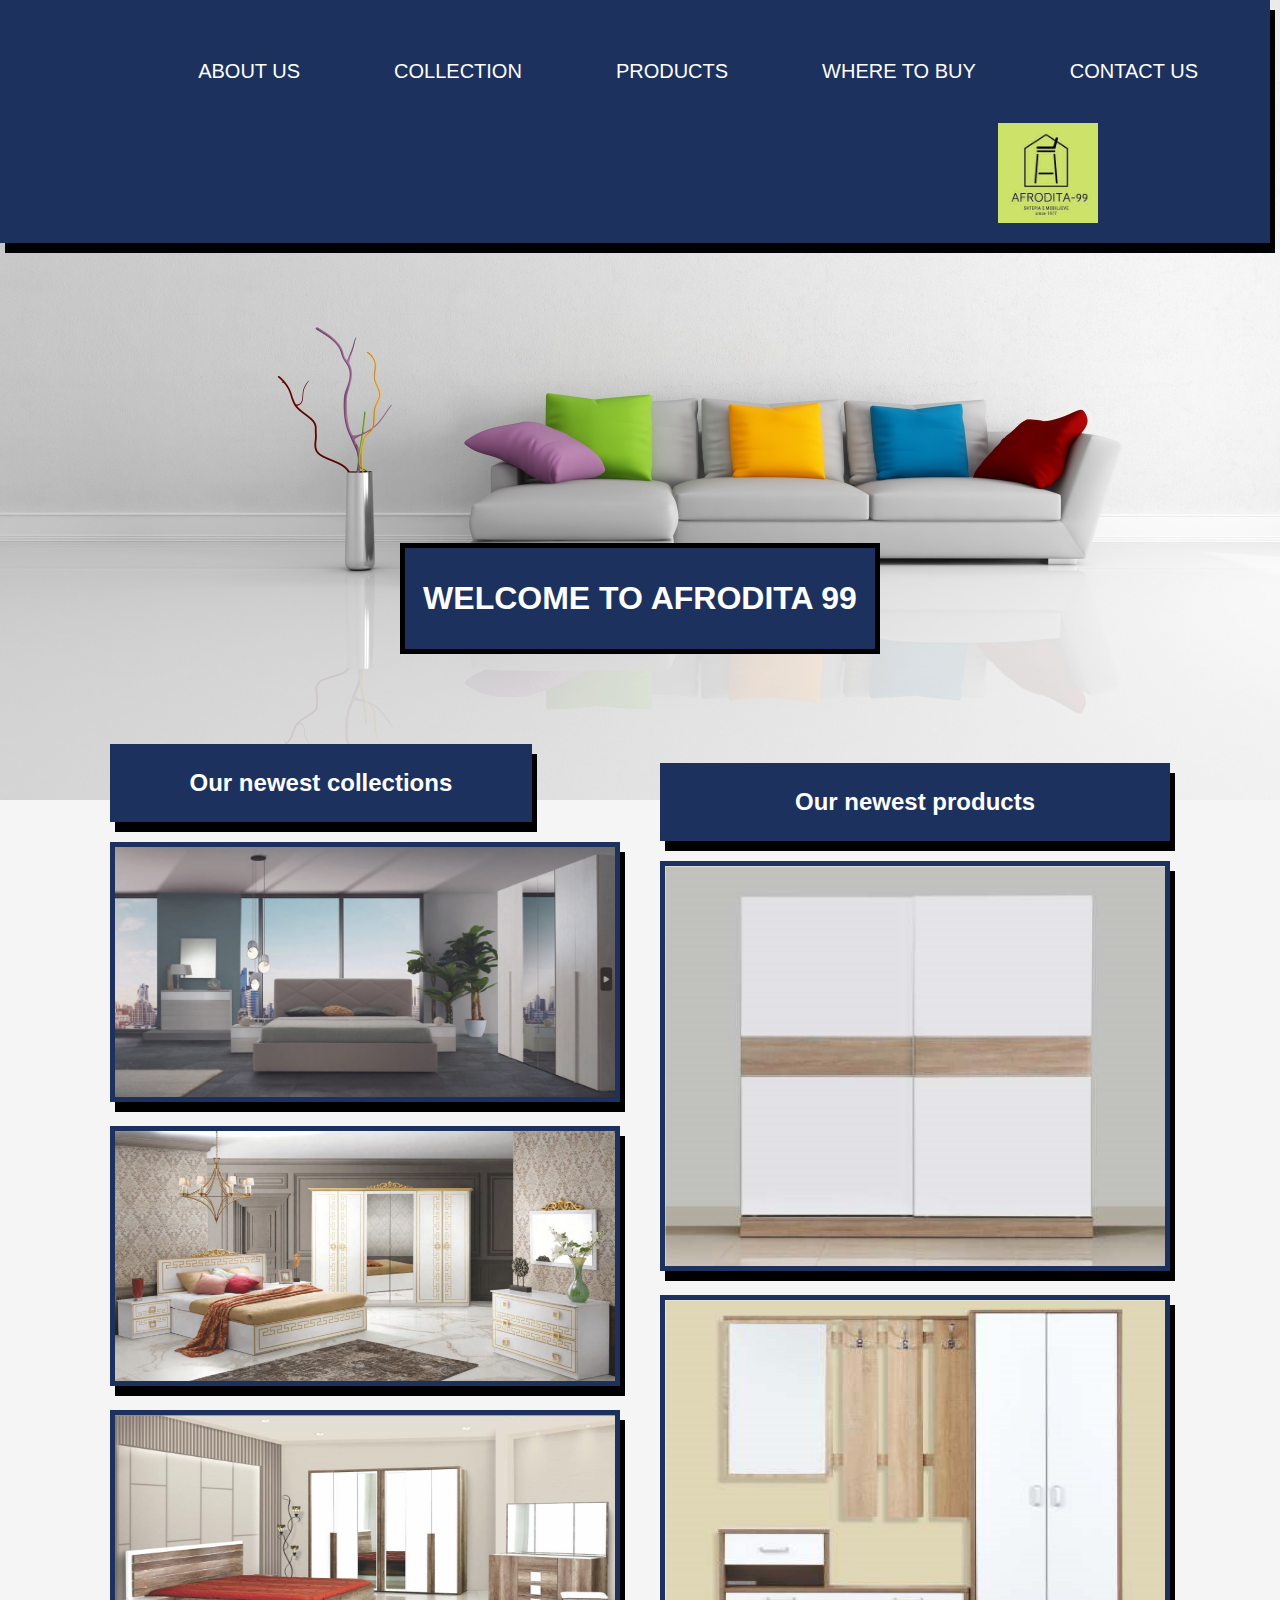
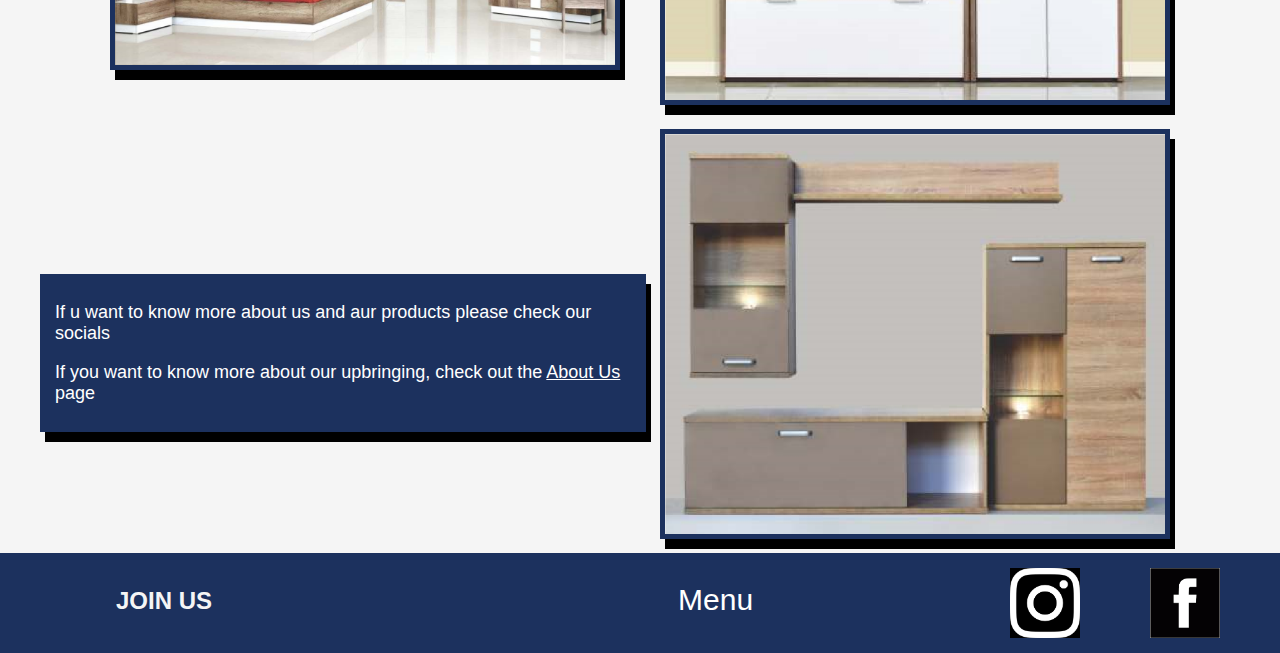
<file: personal project/index.html>
<!DOCTYPE html>
<html>
<head>
	<meta charset="utf-8">
	<meta name="viewport" content="width=device-width, initial-scale=1">
	<link rel="stylesheet" type="text/css" href="style.css">
	<title>Furniture shop</title>
</head> 
<body>
	<div class="topnav">
	 <div class="midnav">
		<a href="contactUs.html" >CONTACT US</a>
		<a href="whereToBuy.html">WHERE TO BUY</a>
		<a href="products.html" >PRODUCTS</a>
		<a href="collections.html" >COLLECTION</a>
		<a href="aboutUs.html" >ABOUT US</a>
	</div>	
		<a class="active" href="aboutUs.html" ><img src="afro99.jfif"></a>
	</div>
	<div class="h1">
	<h1><p>WELCOME TO AFRODITA 99</p></h1>
	</div>
	<br><br><br><br><br>


	<div class="content">
	<div class="c1">
	<div id="h2"><h2>Our newest collections </h2></div>
	<div id="pic1"><img src="products/sefura.png"></div>
	<div id="pic2"><img src="products/olimpGold.png"></div>
    <div id="pic3"></div><img src="products/delux.png"></div>
	</div>
	<div class="info">
		<p>If u want to know more about us and aur products please check our socials</p>
		<p>If you want to know more about our upbringing, check out the <a href="aboutUs.html">About Us</a> page</p>
	</div>
	<div class="c2">
	<div id="h3"><h2>Our newest products </h2></div>
	<div><img src="products/ormanVictor.png"></div>
	<div><img src="products/pr09.png"></div>
	<div><img src="products/tvUrbana.png"></div>
	</div>
	</div>
	<br><br><br><br>

	
	<div class="bottomnav">
	<h2>JOIN US</h2>
	<a href="index.html" id="back"><p>Menu</p></a>
	<a href="https://www.facebook.com/aafrodita99/" target="_blank"><img src="facebook.png" id="insta"></a>
	<a href="https://www.instagram.com/aafrodita99/?hl=en" target="_blank"><img src="insta.png" id="face"></a>
    </div>

	


</body>
</html>
</file>
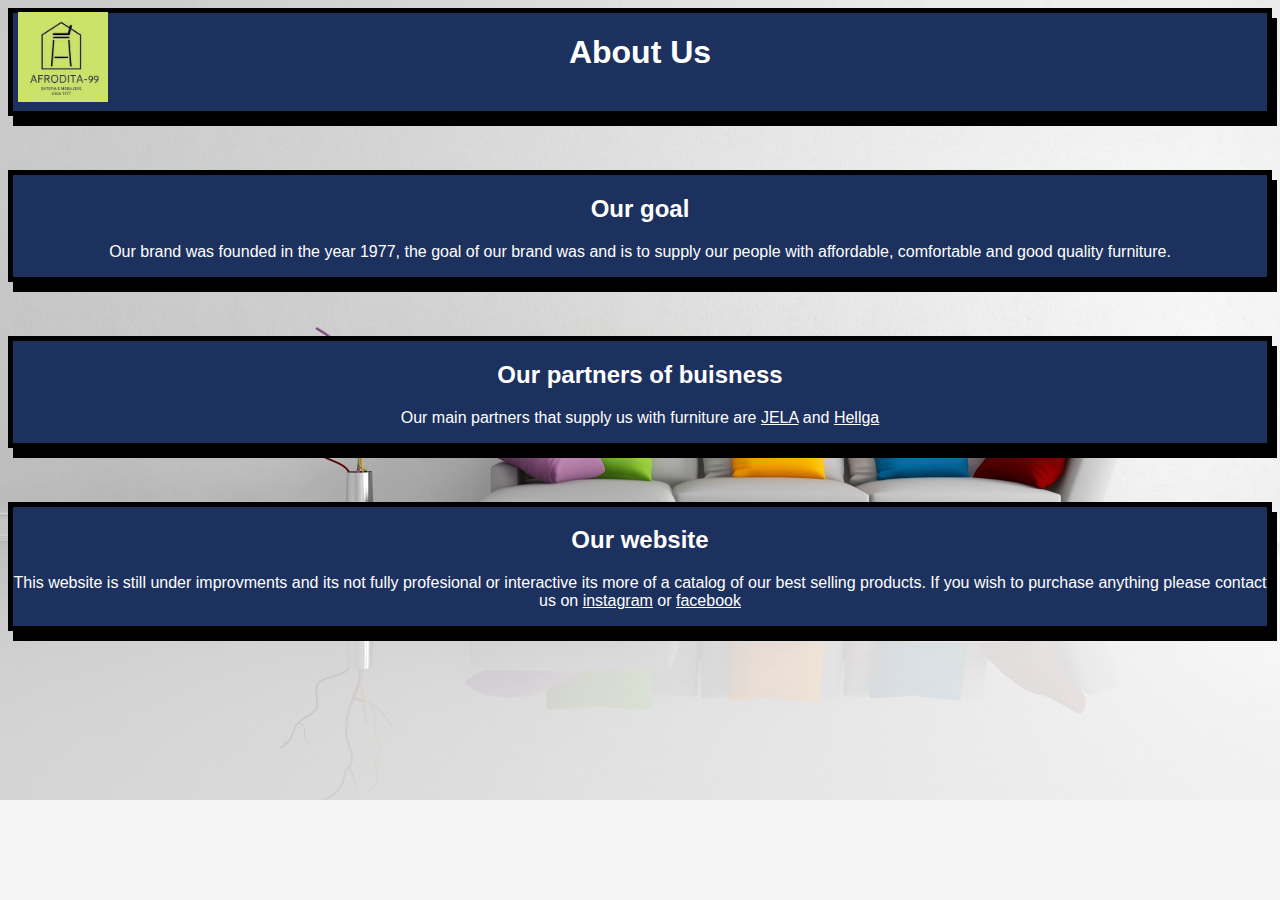
<file: personal project/aboutUs.html>
<!DOCTYPE html>
<html>
<head>
	<meta charset="utf-8">
	<meta name="viewport" content="width=device-width, initial-scale=1">
	<link rel="stylesheet" type="text/css" href="aboutUs.css">
	<title>About Us</title>
</head>
<body>

	<div class="history">
	<div class="h1">
		<h1><a>About Us</a></h1>
		<a href="index.html" ><img src="afro99.jfif"></a>
	</div>
	<br><br><br>
	<div class="goal">
		<h2>Our goal</h2>
		<p>Our brand was founded in the year 1977, the goal of our brand was and is to supply our people with affordable, comfortable and good quality furniture. </p>
	</div>
	<br><br><br>
	<div class="location">
		<h2>Our partners of buisness</h2>
		<p>Our main partners that supply us with furniture are <a href="jela.rs" target="_blank">JELA</a> and <a href="http://www.hellgacompany.com/" target="_blank">Hellga</a></p>
	</div>
	<br><br><br>
	<div class="chapter">
		<h2>Our website</h2>
		<p>This website is still under improvments and its not fully profesional or interactive its more of a catalog of our best selling products. If you wish to purchase anything please contact us on <a href="https://www.instagram.com/aafrodita99/?hl=en">instagram</a> or <a href="https://www.facebook.com/aafrodita99/">facebook</a></p>
	</div>	
	</div>

</body>
</html>
</file>
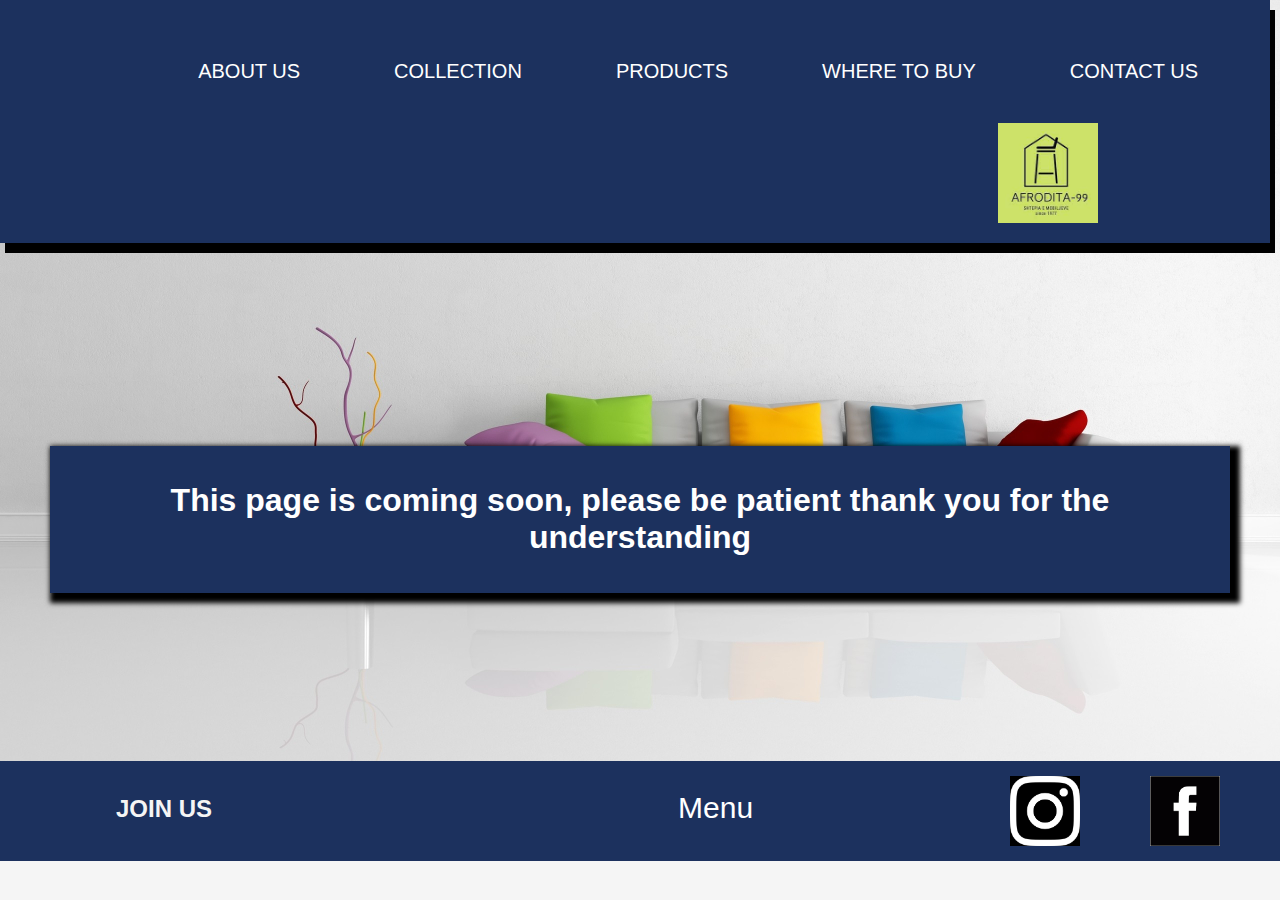
<file: personal project/chairs.html>
<!DOCTYPE html>
<html>
<head>
	<meta charset="utf-8">
	<meta name="viewport" content="width=device-width, initial-scale=1">
	<link rel="stylesheet" type="text/css" href="Products.css">
    <link rel="stylesheet" href="chairs.css">
	<title>Products</title>
</head>
<body>
    <div class="topnav">
        <div class="midnav">
           <a href="contactUs.html" >CONTACT US</a>
           <a href="whereToBuy.html" >WHERE TO BUY</a>
           <a href="products.html" >PRODUCTS</a>
           <a href="collections.html" >COLLECTION</a>
           <a href="aboutUs.html" >ABOUT US</a>
       </div>	
           <a class="active" href="index.html" ><img src="afro99.jfif"></a>
       </div>
       <br><br><br>
       <div><div class="dropdown">
        <button class="dropbtn">Categories</button>
        <div class="dropdown-content">
          <a href="furniture.html">Wardrobes</a>
          <a href="tables.html">Tv Stands</a>
          <a href="products.html">Bedrooms</a>
          <a href="waitingRoom.html">Waiting Room</a>
        </div>
      </div></div>	
    <br><br>

    <div class="disclaimer">
        <h1>This page is coming soon, please be patient thank you for the understanding</h1>

    </div>

<br><br><br><br>

       
    <div class="bottomnav">
        <h2>JOIN US</h2>
        <a href="index.html" id="back"><p>Menu</p></a>
        <a href="https://www.facebook.com/aafrodita99/"><img src="facebook.png" id="insta"></a>
        <a href="https://www.instagram.com/aafrodita99/?hl=en"><img src="insta.png" id="face"></a>
    </div>
</body>
</html>
</file>
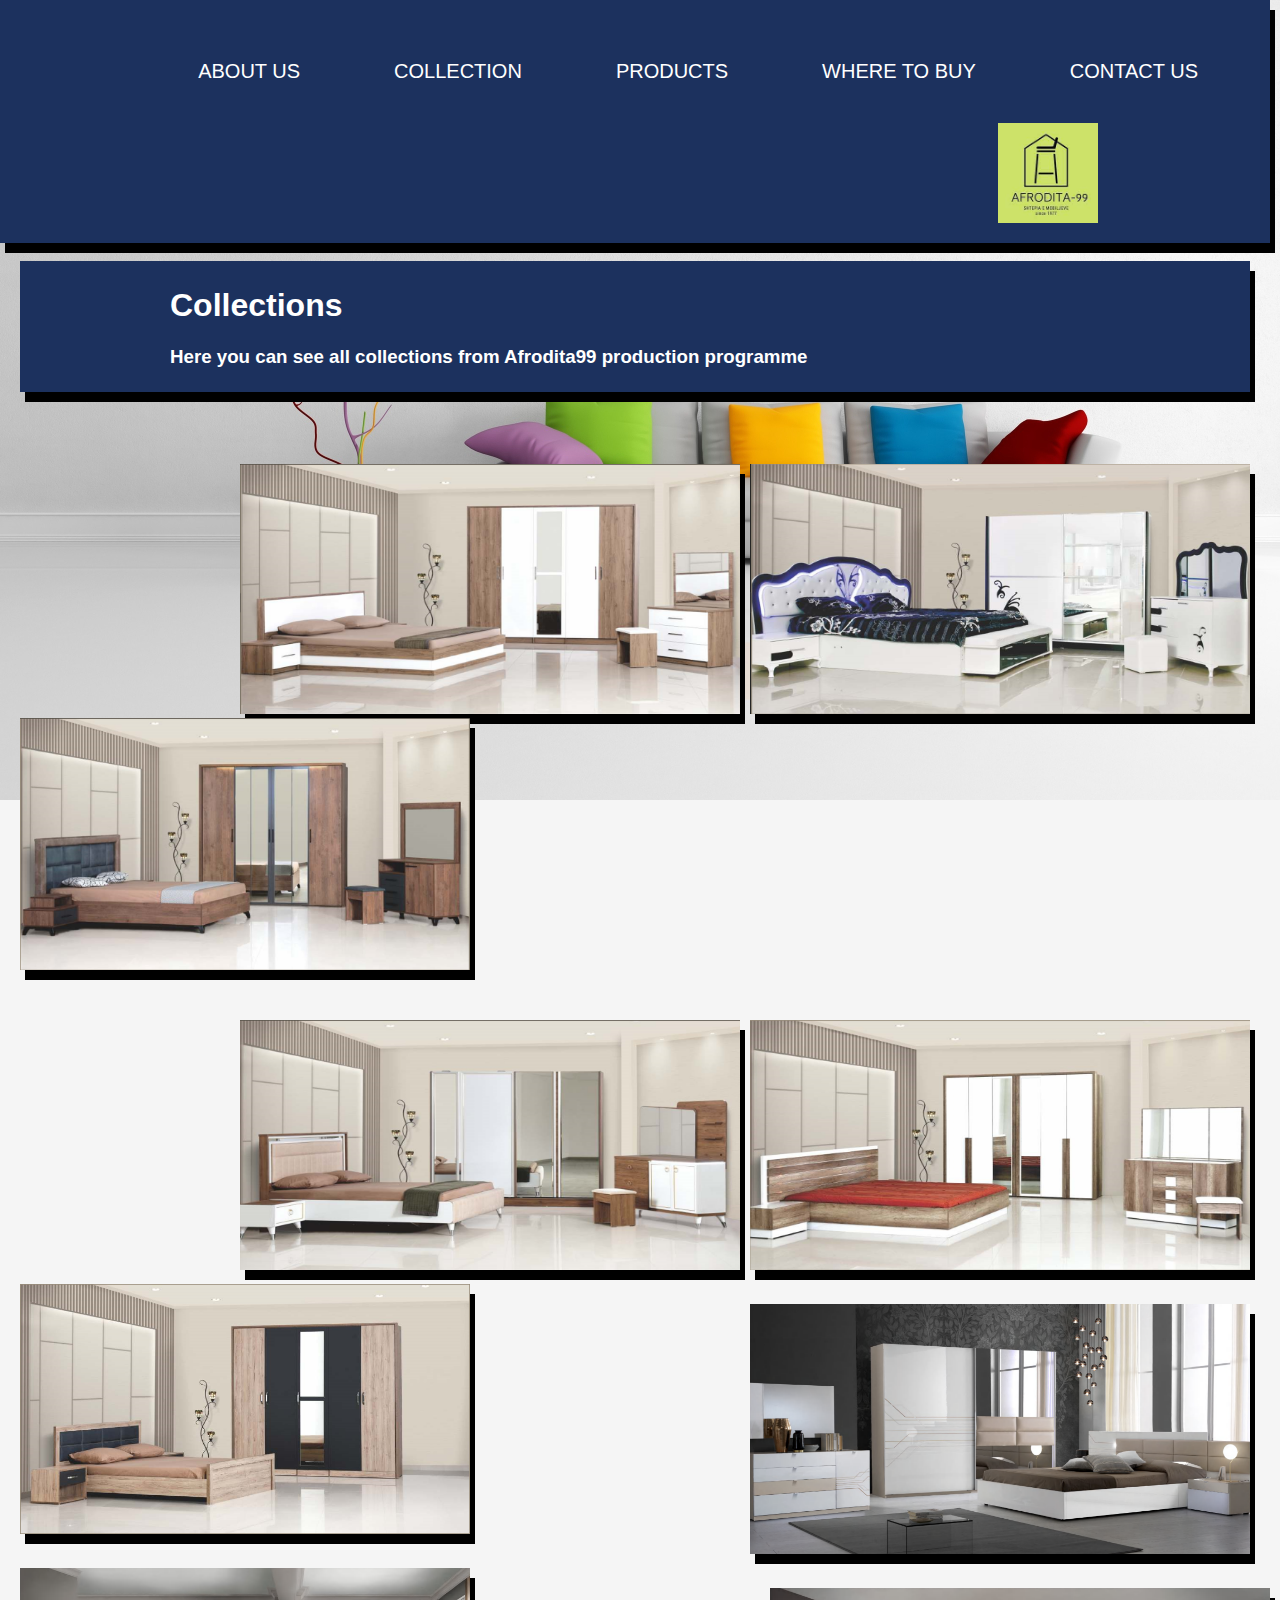
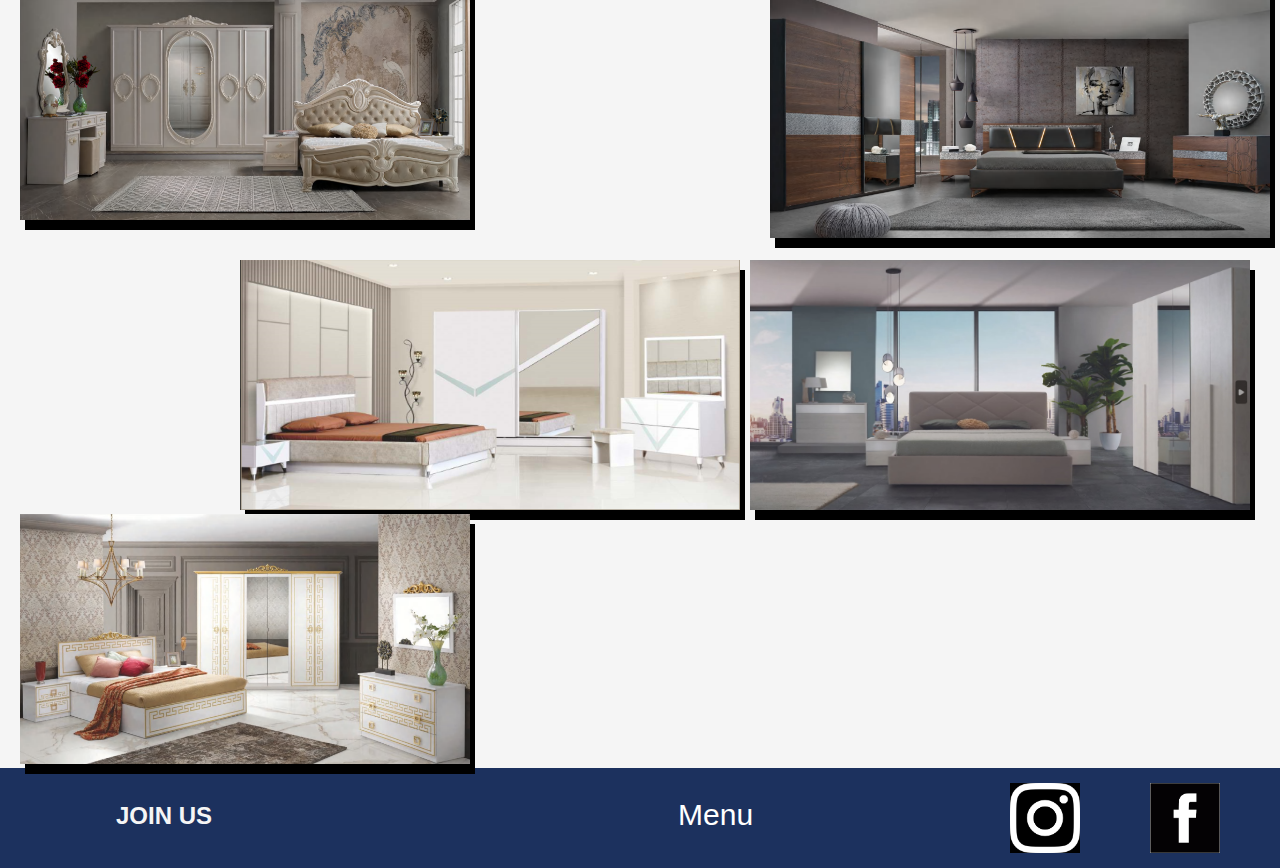
<file: personal project/collections.html>
<!DOCTYPE html>
<html>
<head>
	<meta charset="utf-8">
	<meta name="viewport" content="width=device-width, initial-scale=1">
	<link rel="stylesheet" type="text/css" href="collection.css">
	<title>Collectionss</title>
</head>
<body>
	<div class="topnav">
	 <div class="midnav">
		<a href="contactUs.html" >CONTACT US</a>
		<a href="whereToBuy.html" >WHERE TO BUY</a>
		<a href="products.html" >PRODUCTS</a>
		<a href="collections.html">COLLECTION</a>
		<a href="aboutUs.html" >ABOUT US</a>
	</div>	
		<a class="active" href="index.html" ><img src="afro99.jfif"></a>
	</div>
	<br>
<div class="collect">
	<h1 id="header">Collections</h1>
	<h3 id="pgh">Here you can see all collections from Afrodita99 production programme</h3>
</div>
<br><br><br><br>
<div class="pictures">
	<div id="pic1">
	<a href="products.html"><img src="products/amanda.png"></a>
	</div>
	<div id="pic2">
	<a href="products.html"><img src="products/brunilda.png"></a>
	</div>
	<div id="pic3">
	<a href="products.html"><img src="products/lissa.png"></a>
	</div>
	<br><br>
	<div id="pic4">
	<a href="products.html"><img src="products/delux.png"></a>
	</div>
	<div id="pic5">
	<a href="products.html"><img src="products/luxury.png"></a>
	</div>
	<div id="pic6">
	<a href="products.html" ><img src="products/orion.png"></a>
    </div>
	<div id="pic7">
	<a href="products.html"><img src="products/svetlana.png"></a>
	</div>		
	<div id="pic8">
	<a href="products.html"><img src="products/mercury.png"></a>
	</div>
	<div id="pic9">
	<a href="products.html"><img src="products/nora.png"></a>
	</div>
	<br><br>
	<div id="pic10">
	<a href="products.html"><img src="products/sefura.png"></a>
	</div>
	<div id="pic11">
	<a href="products.html"><img src="products/vegas.png"></a>
	</div>
	<div id="pic12">
	<a href="products.html" ><img src="products/olimpGold.png"></a>
	
</div>
<br><br><br><br><br><br><br><br><br><br><br><br><br><br><br>
<div class="bottomnav">
	<h2>JOIN US</h2>
	<a href="index.html" id="back"><p>Menu</p></a>
	<a href="https://www.facebook.com/aafrodita99/" target="_blank"><img src="facebook.png" id="insta"></a>
	<a href="https://www.instagram.com/aafrodita99/?hl=en" target="_blank"><img src="insta.png" id="face"></a>
</div>


</body>
</html>
</file>
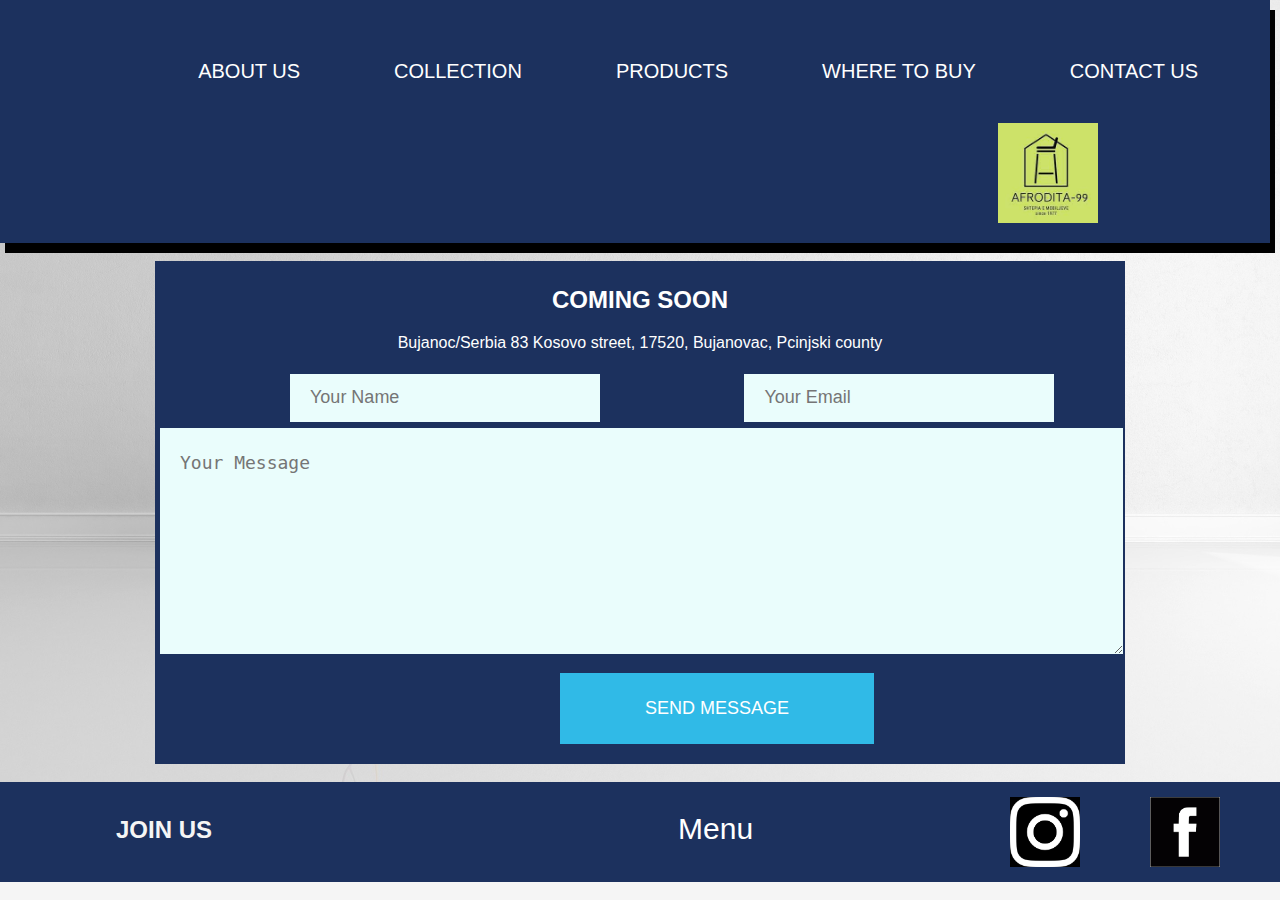
<file: personal project/contactUs.html>
<!DOCTYPE html>
<html>
<head>
	<meta charset="utf-8">
	<meta name="viewport" content="width=device-width, initial-scale=1">
	<link rel="stylesheet" type="text/css" href="contactUs.css">
	<title>Contact us</title>
</head>
<body>
    <div class="topnav">
	 <div class="midnav">
		<a href="contactUs.html" >CONTACT US</a>
		<a href="whereToBuy.html">WHERE TO BUY</a>
		<a href="products.html" >PRODUCTS</a>
		<a href="collections.html">COLLECTION</a>
		<a href="aboutUs.html">ABOUT US</a>
	</div>
		<a class="active" href="index.html" ><img src="afro99.jfif"></a>
	</div>
	<br>
	<div class="container">
			<div class="title-box">
				<h2>COMING SOON</h2>
				<div class="line"></div>
				<p>Bujanoc/Serbia 83 Kosovo street, 17520, Bujanovac, Pcinjski county</p>
			</div>
			<div id="contact">
				<form>
					<div class="form-row">
						<input type="text" name="name" placeholder="Your Name">
						<input type="email" name="email" placeholder="Your Email">
					</div>
					<div class="form-row">
						<textarea name="message" placeholder="Your Message"></textarea>
					</div>
					<div class="form-row">
						<input type="submit" class="big-button" value="Send Message">
					</div>
				</form>
			</div>	
		</div>
		<br>

<div class="bottomnav">
	<h2>JOIN US</h2>
	<a href="index.html" id="back"><p>Menu</p></a>
	<a href="https://www.facebook.com/aafrodita99/" target="_blank"><img src="facebook.png" id="insta"></a>
	<a href="https://www.instagram.com/aafrodita99/?hl=en" target="_blank"><img src="insta.png" id="face"></a>
</div>

</body>
</html>
</file>
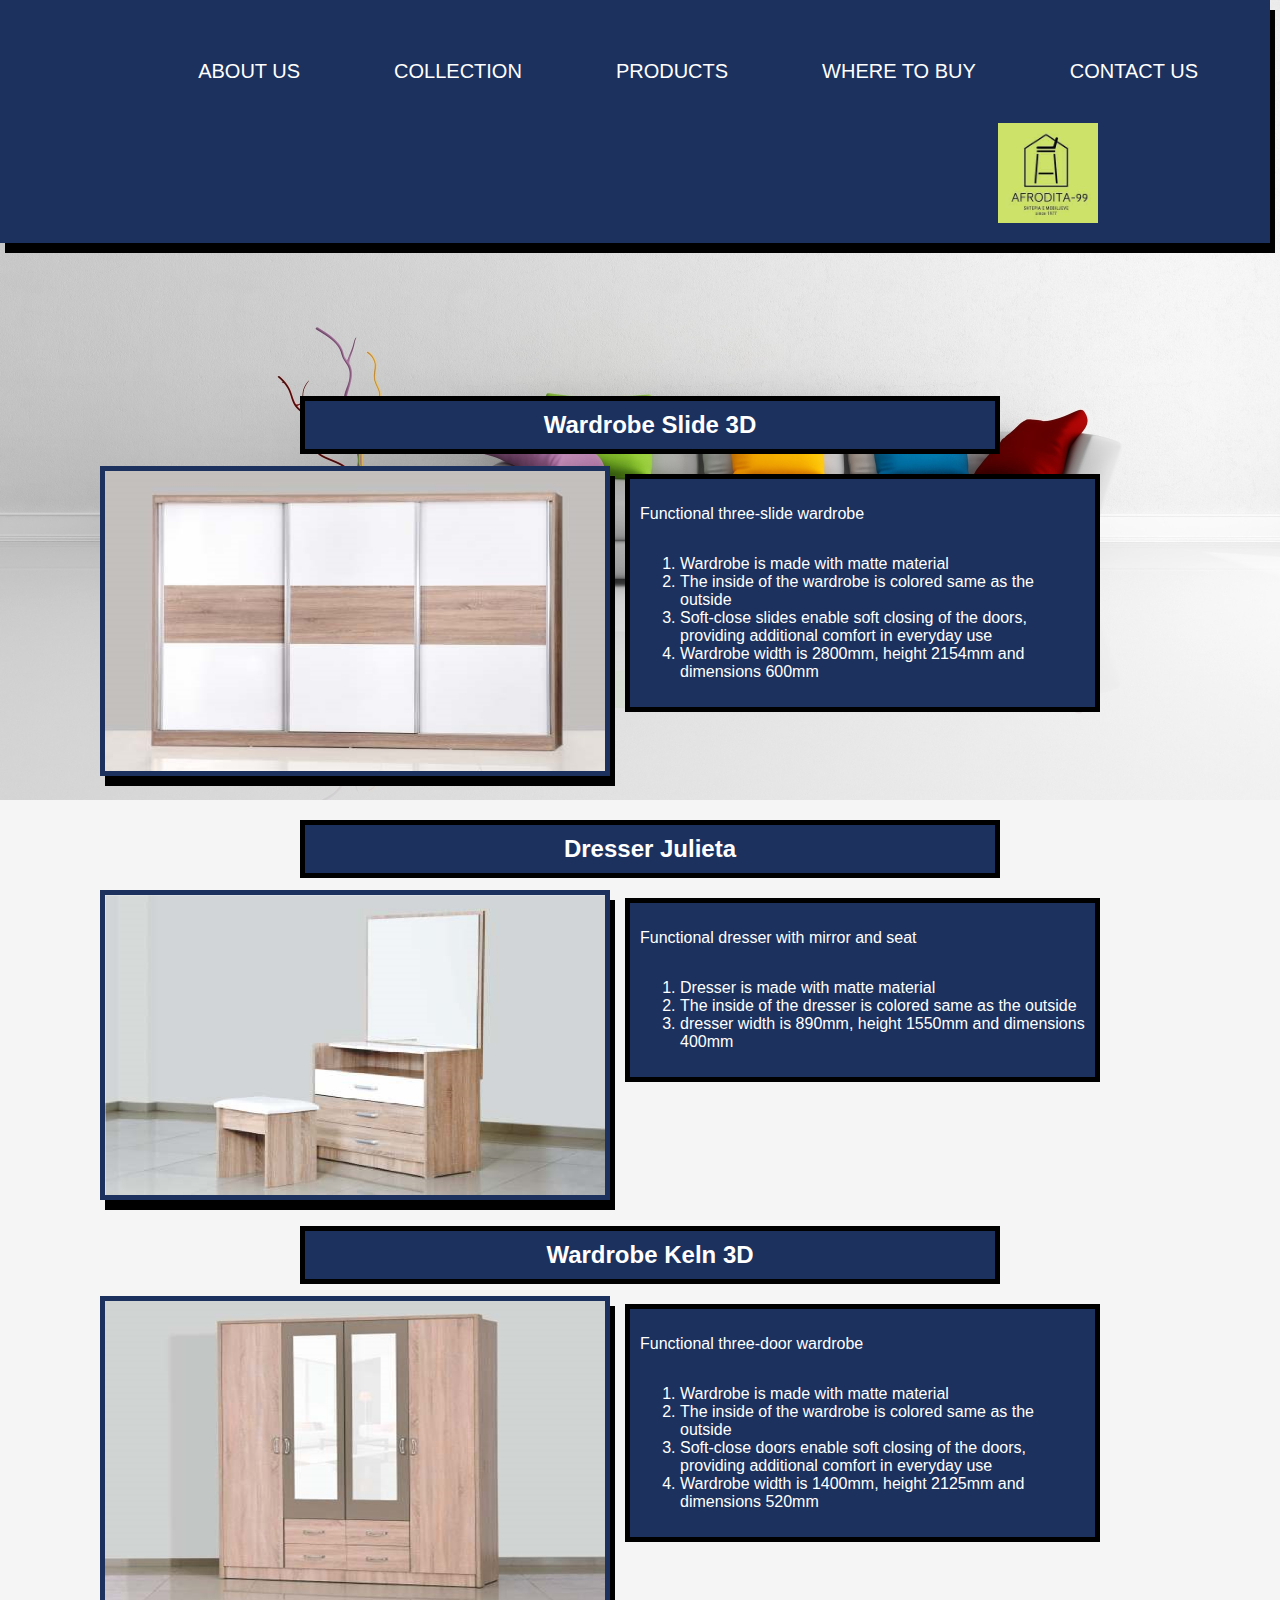
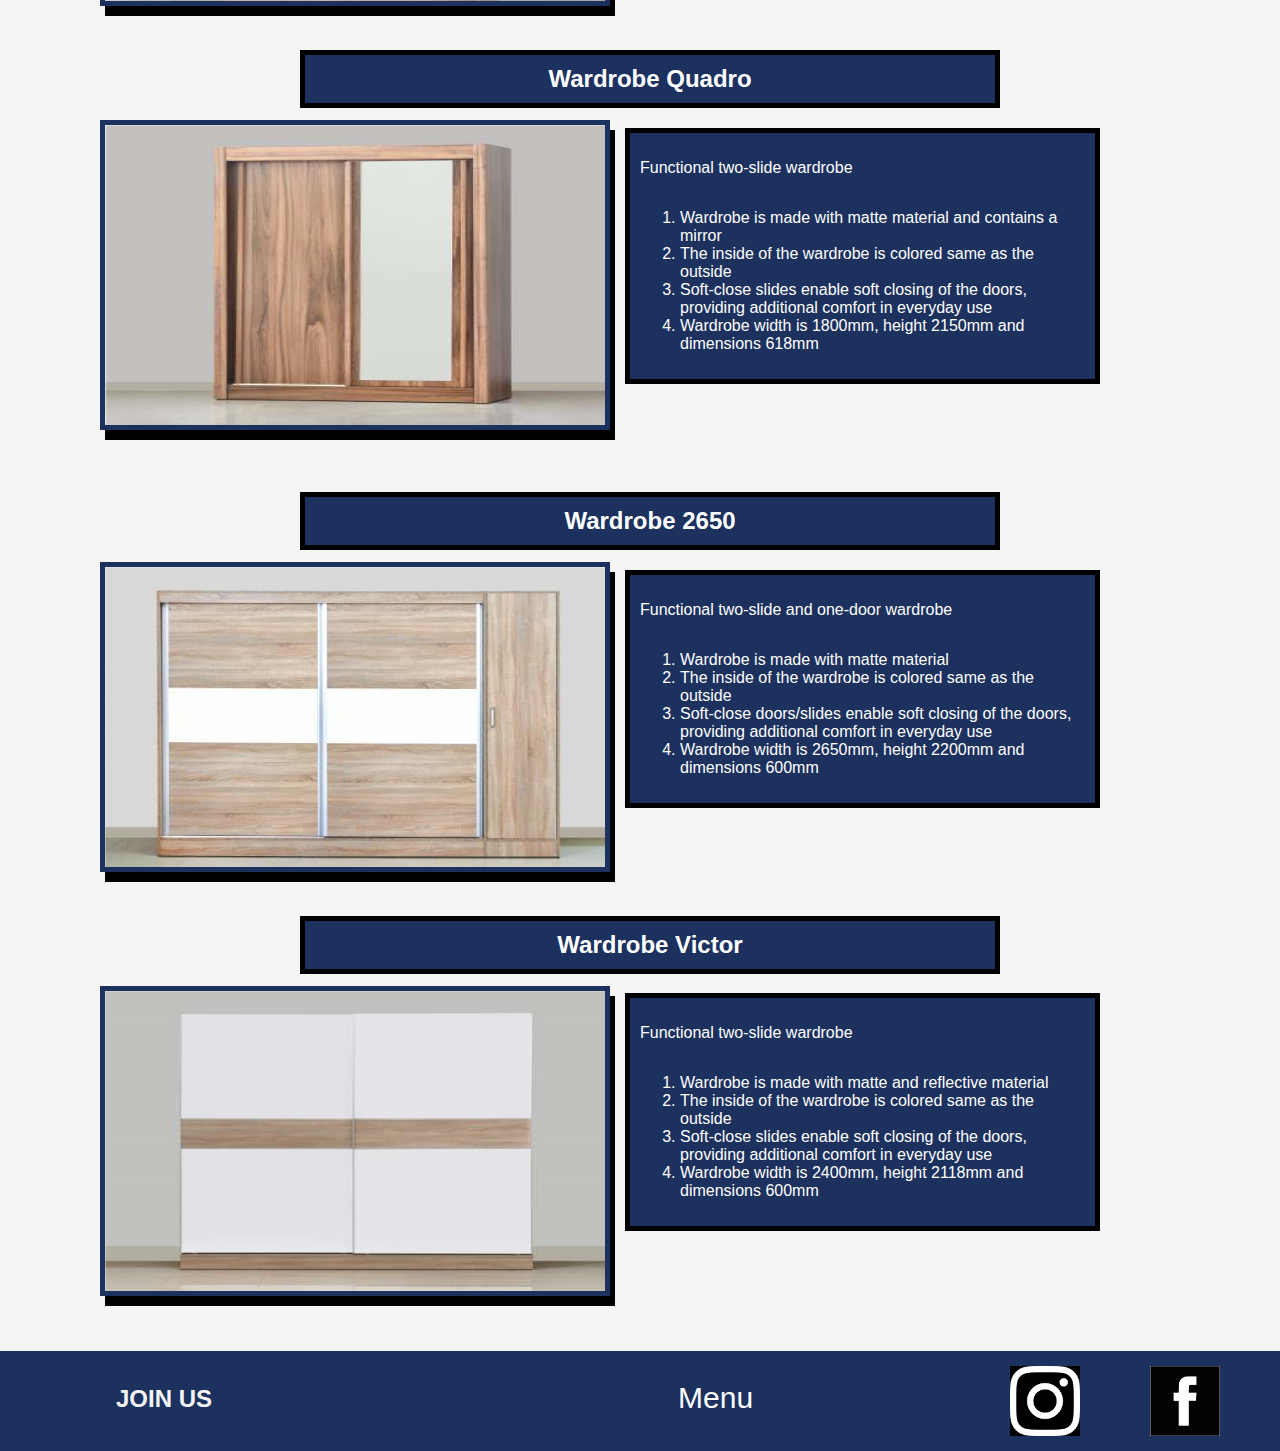
<file: personal project/furniture.html>
<!DOCTYPE html>
<html>
<head>
	<meta charset="utf-8">
	<meta name="viewport" content="width=device-width, initial-scale=1">
	<link rel="stylesheet" type="text/css" href="Products.css">
    <link rel="stylesheet" href="furniture.css">
	<title>Products</title>
</head>
<body>
    <div class="topnav">
        <div class="midnav">
           <a href="contactUs.html" >CONTACT US</a>
           <a href="whereToBuy.html" >WHERE TO BUY</a>
           <a href="products.html" >PRODUCTS</a>
           <a href="collections.html" >COLLECTION</a>
           <a href="aboutUs.html" >ABOUT US</a>
       </div>	
           <a class="active" href="index.html" ><img src="afro99.jfif"></a>
       </div>
       <br><br><br>
       <div><div class="dropdown">
        <button class="dropbtn">Categories</button>
        <div class="dropdown-content">
          <a href="furniture.html">Wardrobes</a>
          <a href="tables.html">Tv Stands</a>
          <a href="products.html">Bedrooms</a>
          <a href="waitingRoom.html">Waiting Room</a>
        </div>
      </div></div>	
    <br><br>


       <div class="products">
        <div class="img">
            <div id="pr1">
                <a><img src="products/3slide.jpg"></a>
                    <h2 id="h2">Wardrobe Slide 3D</h2>
                <div id="ol">
                    <p>Functional three-slide wardrobe</p>
                    <ol>
                    <li>Wardrobe is made with matte material</li>
                	<li>The inside of the wardrobe is colored same as the outside</li>
                	<li>Soft-close slides enable soft closing of the doors, providing additional comfort in everyday use</li>
                	<li>Wardrobe width is 2800mm, height 2154mm and dimensions 600mm</li>
                    </ol>
                </div>
            </div>
            <br><br><br><br><br><br>
            <div id="pr2">
                <a ><img src="products/dresserJulieta.png"></a>
                <h2 id="h2">Dresser Julieta</h2>
                <div id="ol">
                    <p>Functional dresser with mirror and seat</p>
                    <ol>
                        <li>Dresser is made with matte material</li>
                        <li>The inside of the dresser is colored same as the outside</li>
                        <li>dresser width is 890mm, height 1550mm and dimensions 400mm</li>
                    </ol>
                </div>
            </div>
            <br><br><br><br><br><br><br><br>
            <div id="pr3">
                <a><img src="products/ormanKeln3d.png"></a>
                <h2 id="h2">Wardrobe Keln 3D</h2>
                <div id="ol">
                    <p>Functional three-door wardrobe</p>
                    <ol>
                        <li>Wardrobe is made with matte material</li>
                	    <li>The inside of the wardrobe is colored same as the outside</li>
                	    <li>Soft-close doors enable soft closing of the doors, providing additional comfort in everyday use</li>
                	    <li>Wardrobe width is 1400mm, height 2125mm and dimensions 520mm</li>
                    </ol>
                </div>
            </div>
            <br><br><br><br><br><br>
            <div id="pr4">
                <a ><img src="products/ormanQuadro.png"></a>
                <h2 id="h2">Wardrobe Quadro</h2>
                <div id="ol">
                    <p>Functional two-slide wardrobe</p>
                    <ol>
                        <li>Wardrobe is made with matte material and contains a mirror</li>
                	    <li>The inside of the wardrobe is colored same as the outside</li>
                	    <li>Soft-close slides enable soft closing of the doors, providing additional comfort in everyday use</li>
                	    <li>Wardrobe width is 1800mm, height 2150mm and dimensions 618mm</li>
                    </ol>
                </div>
            </div>
            <br><br><br><br><br><br>
            <div id="pr5">
                <a ><img src="products/ormn2650.png"></a>
                <h2 id="h2">Wardrobe 2650</h2>
                <div id="ol">
                    <p>Functional two-slide and one-door wardrobe</p>
                    <ol>
                        <li>Wardrobe is made with matte material</li>
                	    <li>The inside of the wardrobe is colored same as the outside</li>
                	    <li>Soft-close doors/slides enable soft closing of the doors, providing additional comfort in everyday use</li>
                	    <li>Wardrobe width is 2650mm, height 2200mm and dimensions 600mm</li>
                    </ol>
                </div>
            </div>
            <br><br><br><br><br><br>
            <div id="pr6">
                <a ><img src="products/ormanVictor.png"></a>
                  <h2 id="h2">Wardrobe Victor</h2>
                <div id="ol">
                    <p>Functional two-slide wardrobe</p>
                    <ol>
                        <li>Wardrobe is made with matte and reflective material</li>
                	    <li>The inside of the wardrobe is colored same as the outside</li>
                	    <li>Soft-close slides enable soft closing of the doors, providing additional comfort in everyday use</li>
                	    <li>Wardrobe width is 2400mm, height 2118mm and dimensions 600mm</li>
                    </ol>
                </div>
            </div>
        </div>
    </div>
    <br><br><br><br><br>
    <div class="bottomnav">
        <h2>JOIN US</h2>
        <a href="index.html" id="back"><p>Menu</p></a>
        <a href="https://www.facebook.com/aafrodita99/"><img src="facebook.png" id="insta"></a>
        <a href="https://www.instagram.com/aafrodita99/?hl=en"><img src="insta.png" id="face"></a>
    </div>
</body>
</html>
</file>
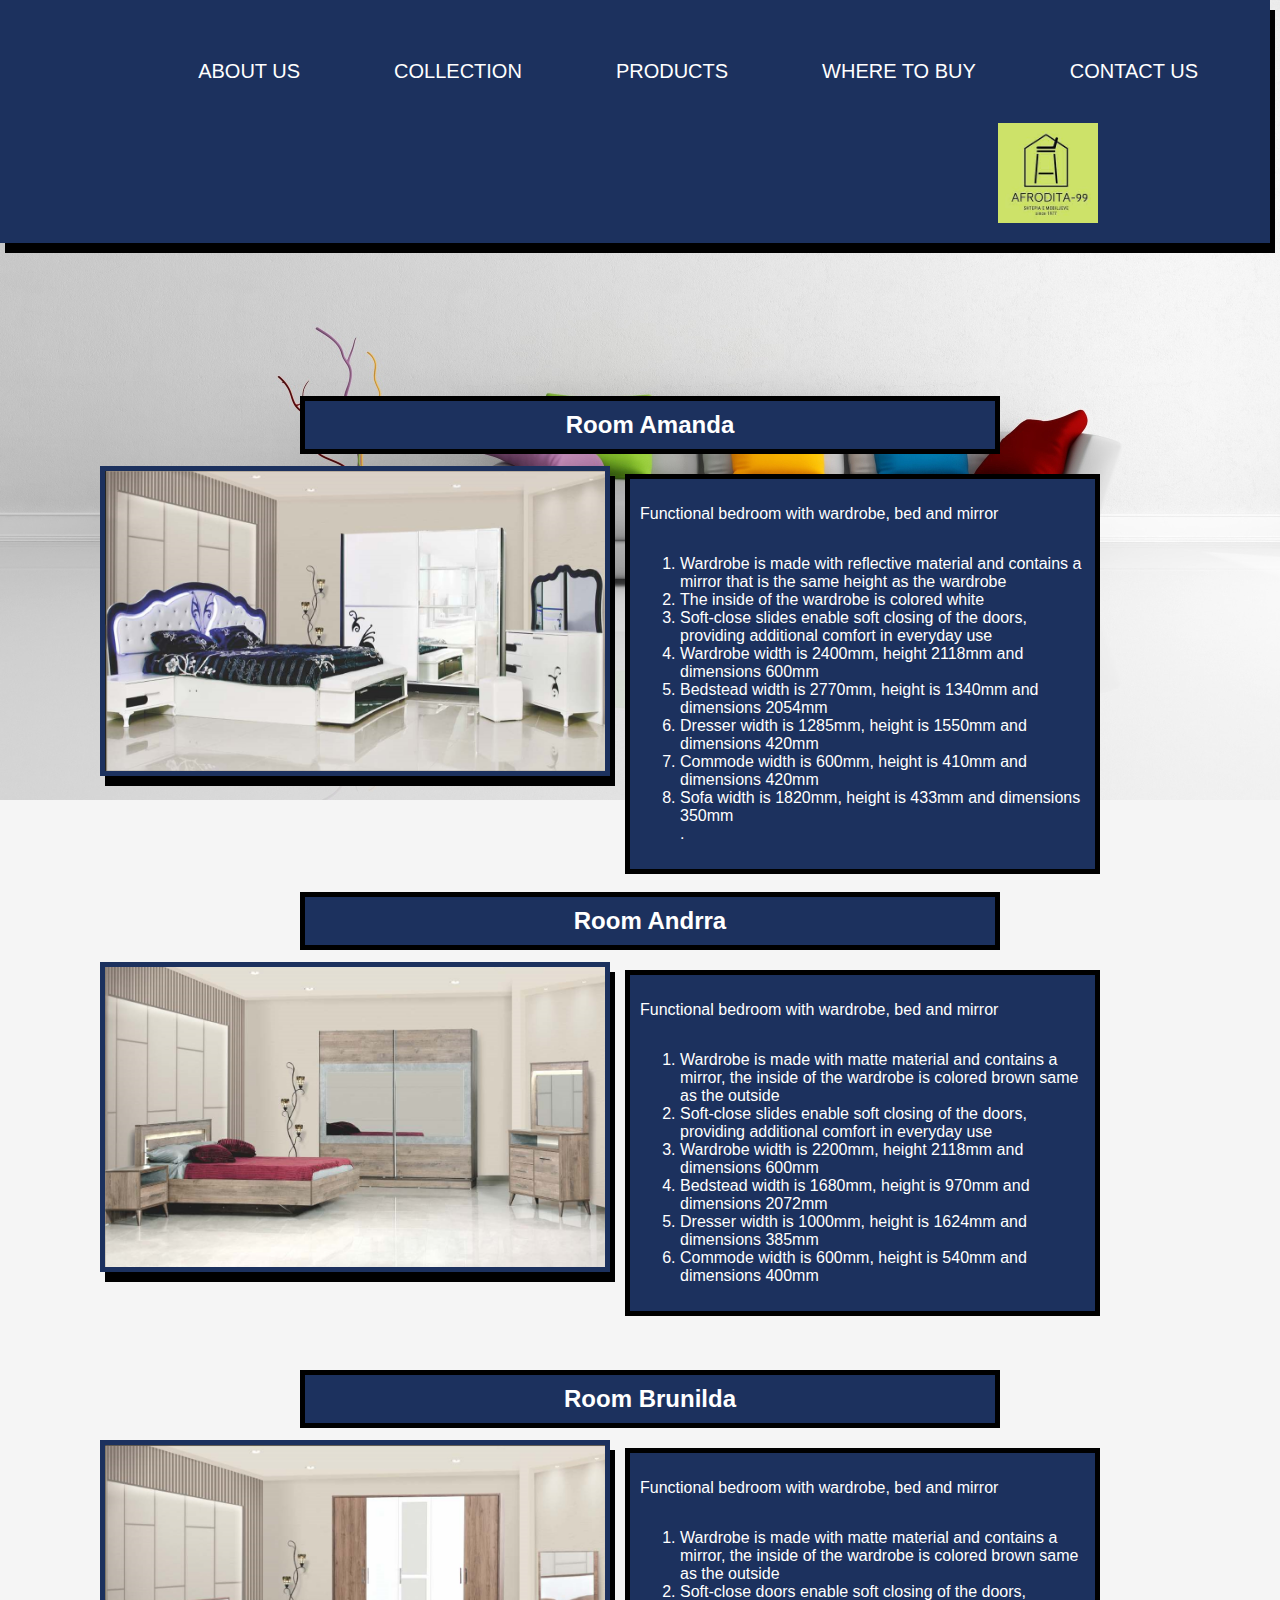
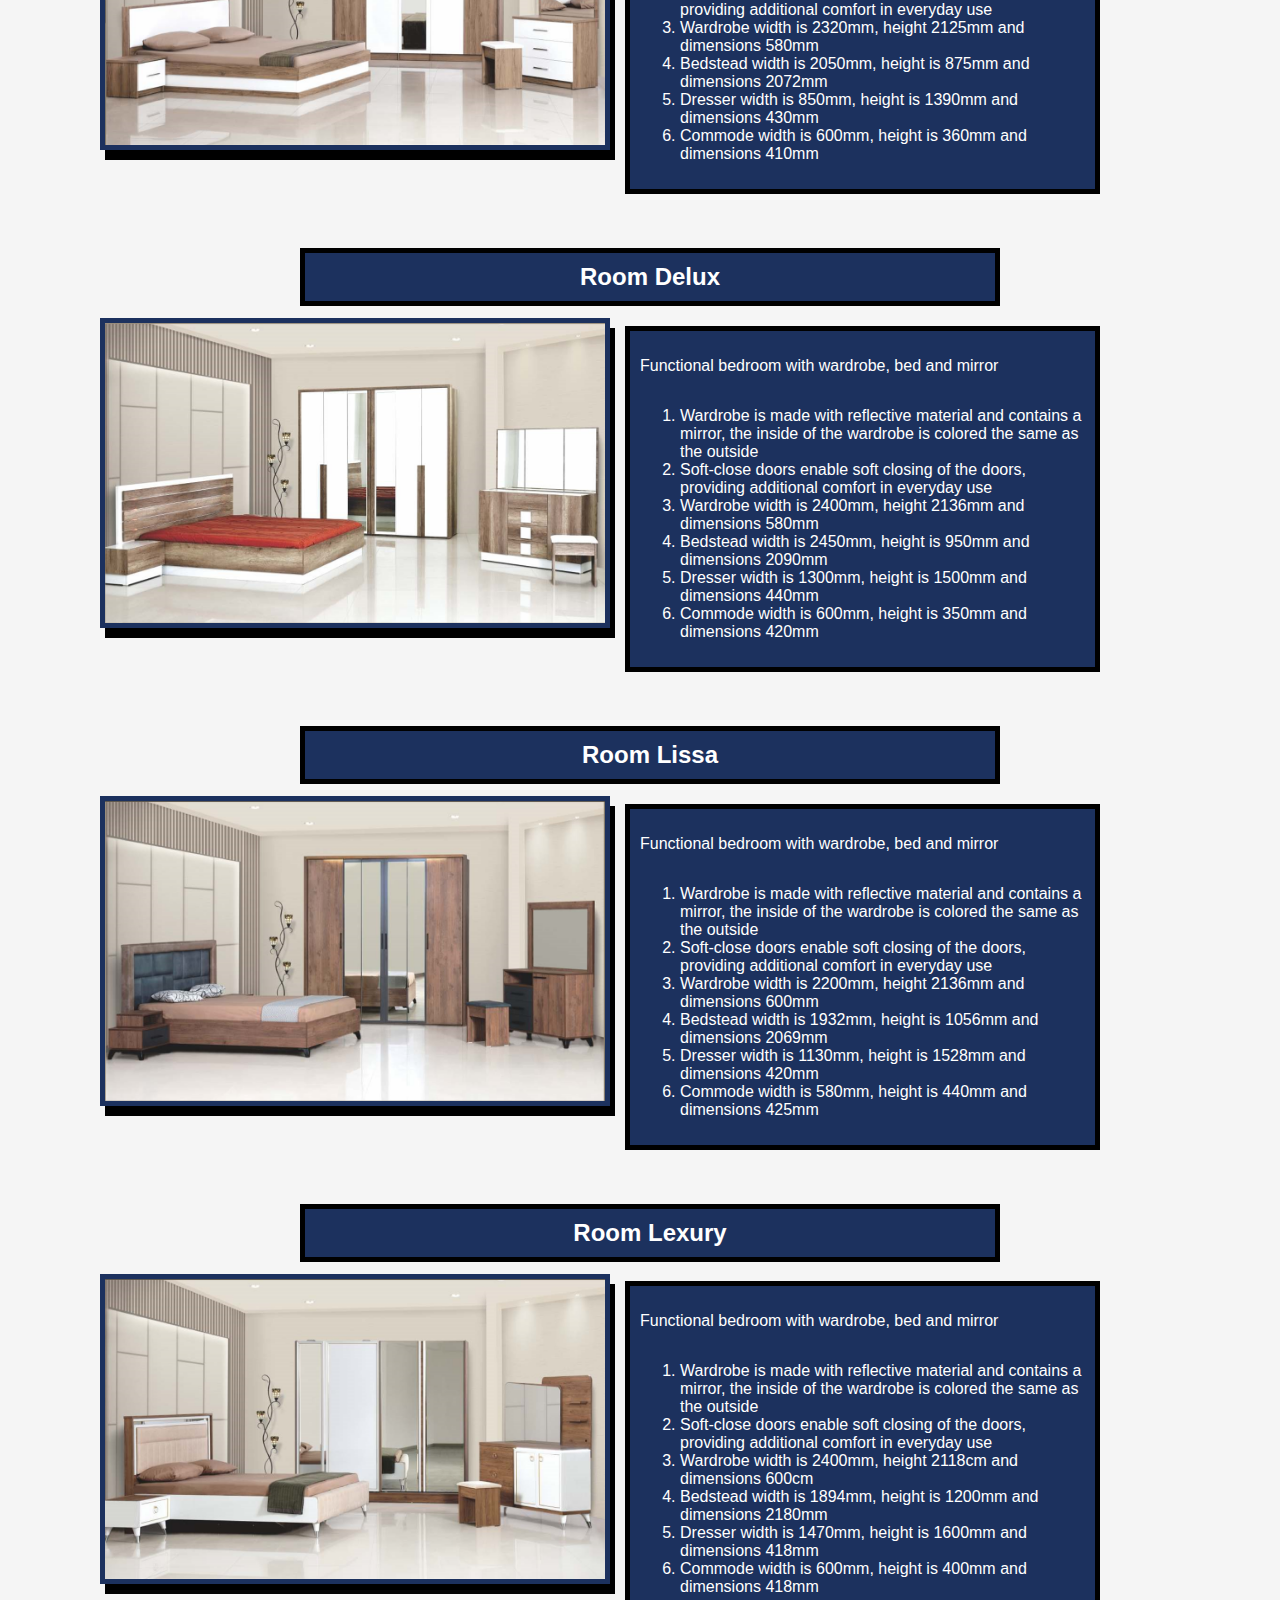
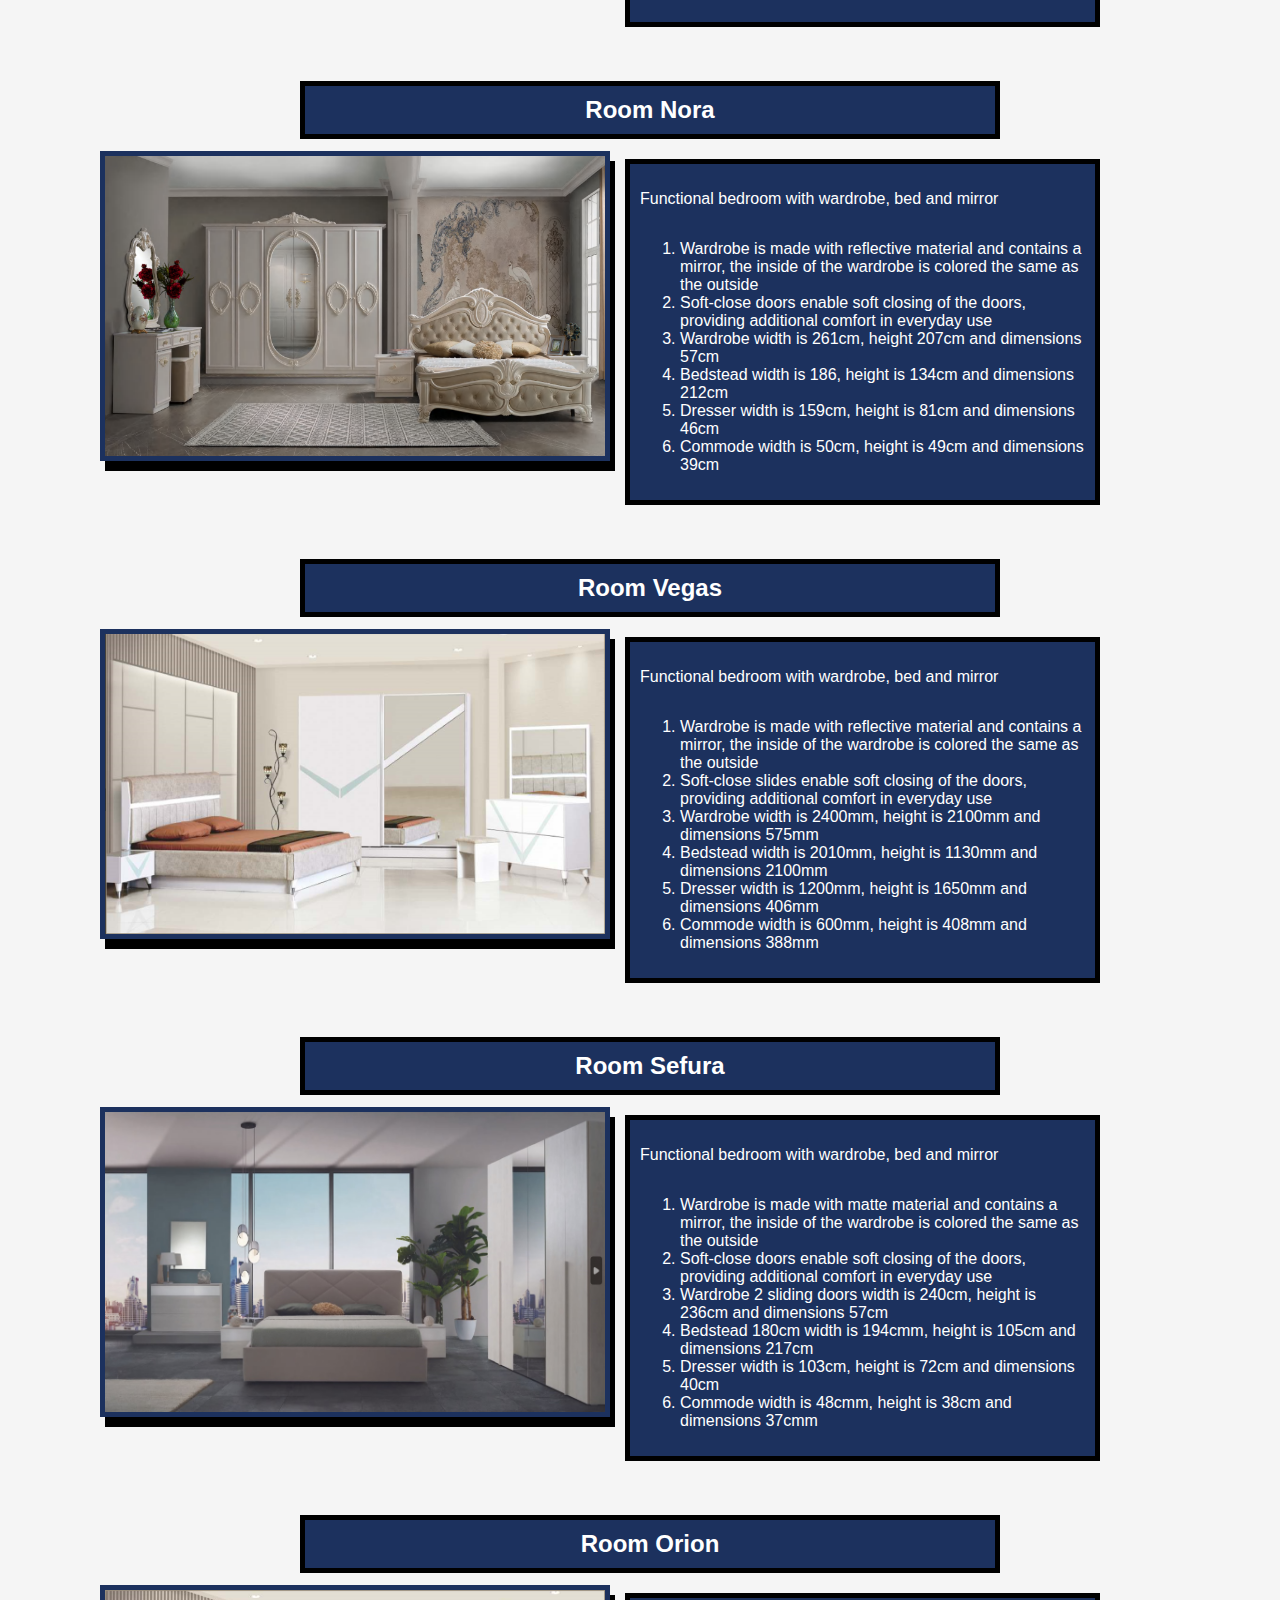
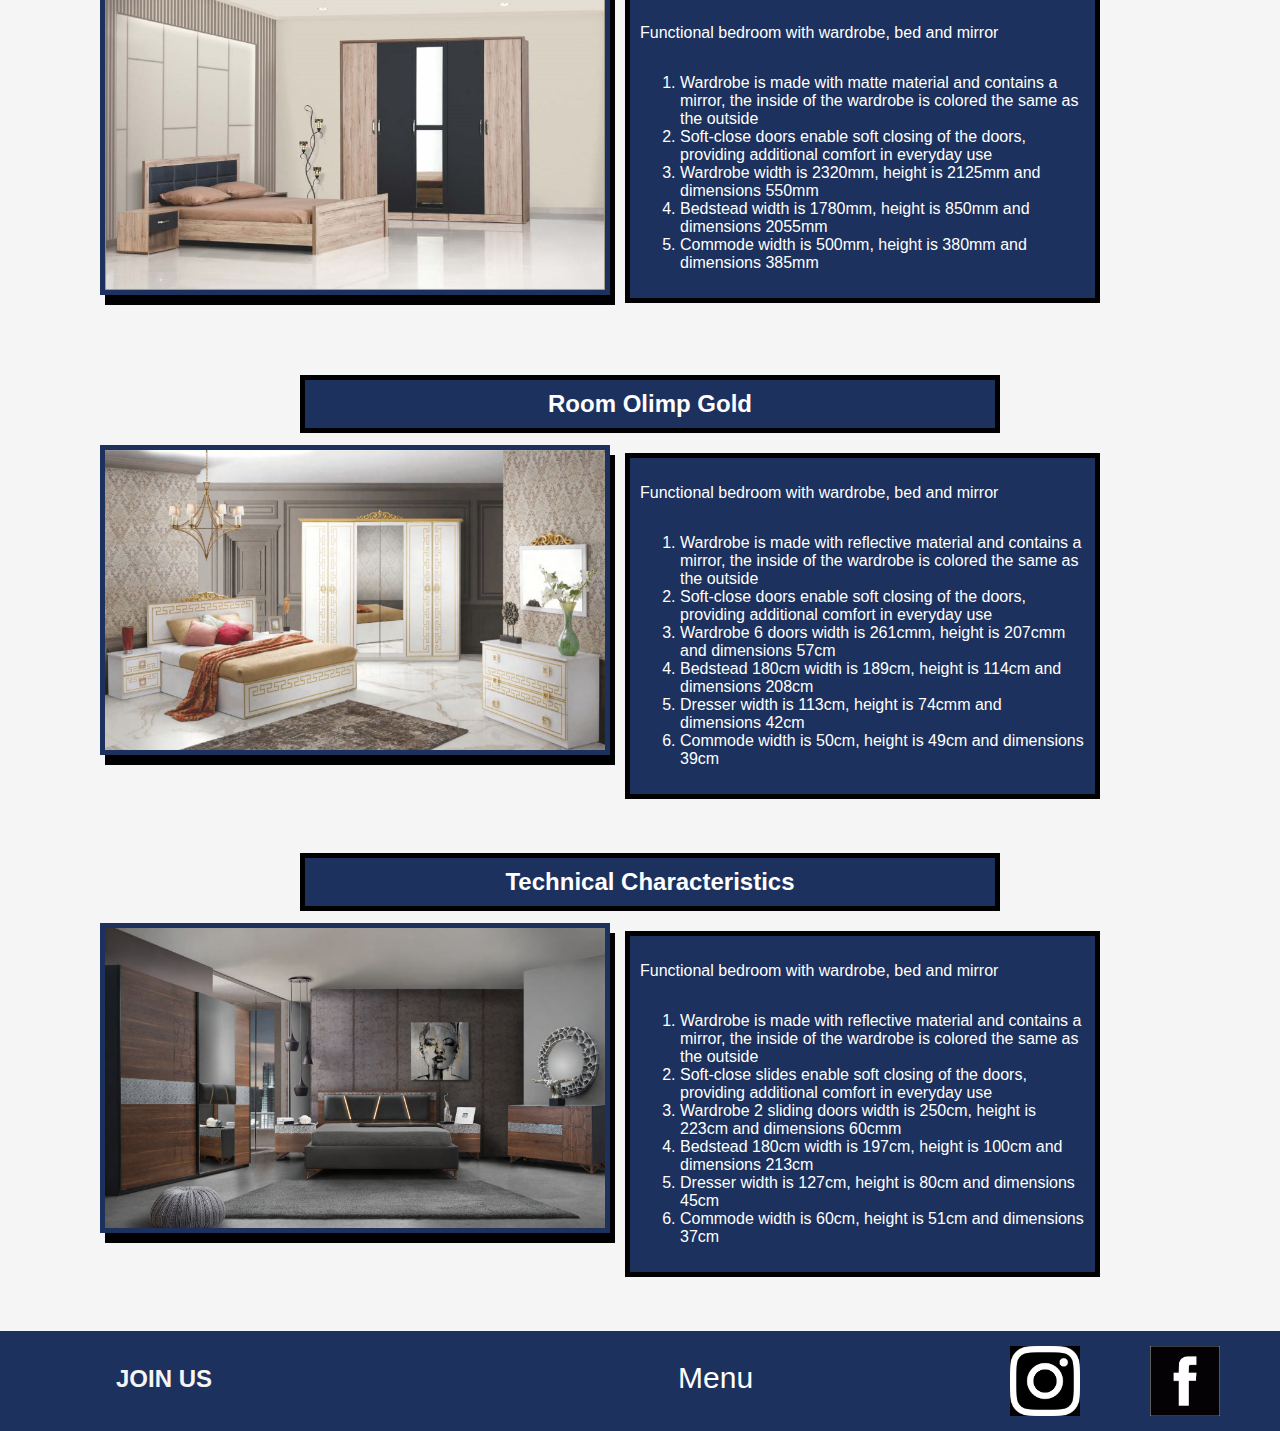
<file: personal project/products.html>
<!DOCTYPE html>
<html>
<head>
	<meta charset="utf-8">
	<meta name="viewport" content="width=device-width, initial-scale=1">
	<link rel="stylesheet" type="text/css" href="Products.css">
	<title>Products</title>
</head>
<body>
<div class="topnav">
	 <div class="midnav">
		<a href="contactUs.html" >CONTACT US</a>
		<a href="whereToBuy.html" >WHERE TO BUY</a>
		<a class="drpdown" href="products.html">PRODUCTS</a>
		<a href="collections.html" >COLLECTION</a>
		<a href="aboutUs.html" >ABOUT US</a>
	</div>	
		<a class="active" href="index.html" ><img src="afro99.jfif"></a>
	</div>
	<br><br><br>

<div><div class="dropdown">
	<button class="dropbtn">Categories</button>
	<div class="dropdown-content">
	  <a href="furniture.html">Wardrobes</a>
	  <a href="tables.html">Tv Stands</a>
	  <a href="products.html">Bedrooms</a>
	  <a href="waitingRoom.html">Waiting Room</a>
	</div>
  </div></div>	

	<br><br>

<div class="products">
	<div class="img">
		<div id="pr1">
		    <a><img src="products/amanda.png"></a>
		        <h2 id="h2">Room Amanda</h2>
		    <div id="ol">
		    	<p>Functional bedroom with wardrobe, bed and mirror </p>
                <ol>
                	<li>Wardrobe is made with reflective material and contains a mirror that is the same height as the wardrobe</li>
                	<li>The inside of the wardrobe is colored white</li>
                	<li>Soft-close slides enable soft closing of the doors, providing additional comfort in everyday use</li>
                	<li>Wardrobe width is 2400mm, height 2118mm and dimensions 600mm</li>
                	<li>Bedstead width is 2770mm, height is 1340mm and dimensions 2054mm</li>
					<li>Dresser width is 1285mm, height is 1550mm and dimensions 420mm</li>
					<li>Commode width is 600mm, height is 410mm and dimensions 420mm</li>
					<li>Sofa width is 1820mm, height is 433mm and dimensions 350mm</li>.
                </ol>
            </div>
	    </div>
		<br>
		<div id="pr2">
		    <a><img src="products/andrra.png"></a>
		    <h2 id="h2">Room Andrra</h2>
		    <div id="ol">
		    	<p>Functional bedroom with wardrobe, bed and mirror </p>
                <ol>
                	<li>Wardrobe is made with matte material and contains a mirror, the inside of the wardrobe is colored brown same as the outside</li>
                	<li>Soft-close slides enable soft closing of the doors, providing additional comfort in everyday use</li>
                	<li>Wardrobe width is 2200mm, height 2118mm and dimensions 600mm</li>
                	<li>Bedstead width is 1680mm, height is 970mm and dimensions 2072mm</li>
					<li>Dresser width is 1000mm, height is 1624mm and dimensions 385mm</li>
					<li>Commode width is 600mm, height is 540mm and dimensions 400mm</li>
                </ol>
            </div>
	    </div>
		<br><br><br>
		<div id="pr3">
		    <a><img src="products/brunilda.png"></a>
		    <h2 id="h2">Room Brunilda</h2>
		    <div id="ol">
		    	<p>Functional bedroom with wardrobe, bed and mirror</p>
                <ol>
                	<li>Wardrobe is made with matte material and contains a mirror, the inside of the wardrobe is colored brown same as the outside</li>
                	<li>Soft-close doors enable soft closing of the doors, providing additional comfort in everyday use</li>
                	<li>Wardrobe width is 2320mm, height 2125mm and dimensions 580mm</li>
                	<li>Bedstead width is 2050mm, height is 875mm and dimensions 2072mm</li>
					<li>Dresser width is 850mm, height is 1390mm and dimensions 430mm</li>
					<li>Commode width is 600mm, height is 360mm and dimensions 410mm</li>
                </ol>
            </div>
		</div>
		<br><br><br>
		<div id="pr4">
		    <a ><img src="products/delux.png"></a>
		    <h2 id="h2">Room Delux</h2>
		    <div id="ol">
		    	<p>Functional bedroom with wardrobe, bed and mirror</p>
                <ol>
					<li>Wardrobe is made with reflective material and contains a mirror, the inside of the wardrobe is colored the same as the outside</li>
                	<li>Soft-close doors enable soft closing of the doors, providing additional comfort in everyday use</li>
                	<li>Wardrobe width is 2400mm, height 2136mm and dimensions 580mm</li>
                	<li>Bedstead width is 2450mm, height is 950mm and dimensions 2090mm</li>
					<li>Dresser width is 1300mm, height is 1500mm and dimensions 440mm</li>
					<li>Commode width is 600mm, height is 350mm and dimensions 420mm</li>
                </ol>
            </div>
		</div>
		<br><br><br>
		<div id="pr5">
		    <a ><img src="products/lissa.png"></a>
		    <h2 id="h2">Room Lissa</h2>
		    <div id="ol">
		    	<p>Functional bedroom with wardrobe, bed and mirror</p>
                <ol>
					<li>Wardrobe is made with reflective material and contains a mirror, the inside of the wardrobe is colored the same as the outside</li>
                	<li>Soft-close doors enable soft closing of the doors, providing additional comfort in everyday use</li>
                	<li>Wardrobe width is 2200mm, height 2136mm and dimensions 600mm</li>
                	<li>Bedstead width is 1932mm, height is 1056mm and dimensions 2069mm</li>
					<li>Dresser width is 1130mm, height is 1528mm and dimensions 420mm</li>
					<li>Commode width is 580mm, height is 440mm and dimensions 425mm</li>
                </ol>
            </div>
		</div>
		<br><br><br>
		<div id="pr6">
		    <a ><img src="products/luxury.png"></a>
		      <h2 id="h2">Room Lexury</h2>
		    <div id="ol">
		    	<p>Functional bedroom with wardrobe, bed and mirror</p>
                <ol>
                	<li>Wardrobe is made with reflective material and contains a mirror, the inside of the wardrobe is colored the same as the outside</li>
                	<li>Soft-close doors enable soft closing of the doors, providing additional comfort in everyday use</li>
                	<li>Wardrobe width is 2400mm, height 2118cm and dimensions 600cm</li>
                	<li>Bedstead width is 1894mm, height is 1200mm and dimensions 2180mm</li>
					<li>Dresser width is 1470mm, height is 1600mm and dimensions 418mm</li>
					<li>Commode width is 600mm, height is 400mm and dimensions 418mm</li>
                </ol>
            </div>
		</div>
		<br><br><br>
		<div id="pr7">
		    <a><img src="products/nora.png"></a>
		        <h2 id="h2">Room Nora</h2>
		    <div id="ol">
		    	<p>Functional bedroom with wardrobe, bed and mirror</p>
                <ol>
                	<li>Wardrobe is made with reflective material and contains a mirror, the inside of the wardrobe is colored the same as the outside</li>
                	<li>Soft-close doors enable soft closing of the doors, providing additional comfort in everyday use</li>
                	<li>Wardrobe width is 261cm, height 207cm and dimensions 57cm</li>
                	<li>Bedstead width is 186, height is 134cm and dimensions 212cm</li>
					<li>Dresser width is 159cm, height is 81cm and dimensions 46cm</li>
					<li>Commode width is 50cm, height is 49cm and dimensions 39cm</li>
                </ol>
            </div>
	    </div>
		<br><br><br>
		<div id="pr8">
		    <a><img src="products/vegas.png"></a>
		    <h2 id="h2">Room Vegas</h2>
		    <div id="ol">
		    	<p>Functional bedroom with wardrobe, bed and mirror</p>
                <ol>
                	<li>Wardrobe is made with reflective material and contains a mirror, the inside of the wardrobe is colored the same as the outside</li>
                	<li>Soft-close slides enable soft closing of the doors, providing additional comfort in everyday use</li>
                	<li>Wardrobe width is 2400mm, height is 2100mm and dimensions 575mm</li>
                	<li>Bedstead width is 2010mm, height is 1130mm and dimensions 2100mm</li>
					<li>Dresser width is 1200mm, height is 1650mm and dimensions 406mm</li>
					<li>Commode width is 600mm, height is 408mm and dimensions 388mm</li>
                </ol>
            </div>
	    </div>
		<br><br><br>
		<div id="pr9">
		    <a ><img src="products/sefura.png"></a>
		    <h2 id="h2">Room Sefura </h2>
		    <div id="ol">
		    	<p>Functional bedroom with wardrobe, bed and mirror</p>
                <ol>
                	<li>Wardrobe is made with matte material and contains a mirror, the inside of the wardrobe is colored the same as the outside</li>
                	<li>Soft-close doors enable soft closing of the doors, providing additional comfort in everyday use</li>
                	<li>Wardrobe 2 sliding doors width is 240cm, height is 236cm and dimensions 57cm</li>
                	<li>Bedstead 180cm width is 194cmm, height is 105cm and dimensions 217cm</li>
					<li>Dresser width is 103cm, height is 72cm and dimensions 40cm</li>
					<li>Commode width is 48cmm, height is 38cm and dimensions 37cmm</li>
                </ol>
            </div>
		</div>
		<br><br><br>
		<div id="pr10">
		    <a ><img src="products/orion.png"></a>
		    <h2 id="h2">Room Orion</h2>
		    <div id="ol">
		    	<p>Functional bedroom with wardrobe, bed and mirror</p>
                <ol>
                	<li>Wardrobe is made with matte material and contains a mirror, the inside of the wardrobe is colored the same as the outside</li>
                	<li>Soft-close doors enable soft closing of the doors, providing additional comfort in everyday use</li>
                	<li>Wardrobe width is 2320mm, height is 2125mm and dimensions 550mm</li>
                	<li>Bedstead width is 1780mm, height is 850mm and dimensions 2055mm</li>
					<li>Commode width is 500mm, height is 380mm and dimensions 385mm</li>
                </ol>
            </div>
		</div>
		<br><br><br><br>
		<div id="pr11">
		    <a ><img src="products/olimpGold.png"></a>
		    <h2 id="h2">Room Olimp Gold</h2>
		    <div id="ol">
		    	<p>Functional bedroom with wardrobe, bed and mirror</p>
                <ol>
					<li>Wardrobe is made with reflective material and contains a mirror, the inside of the wardrobe is colored the same as the outside</li>
                	<li>Soft-close doors enable soft closing of the doors, providing additional comfort in everyday use</li>
                	<li>Wardrobe 6 doors width is 261cmm, height is 207cmm and dimensions 57cm</li>
                	<li>Bedstead 180cm width is 189cm, height is 114cm and dimensions 208cm</li>
					<li>Dresser width is 113cm, height is 74cmm and dimensions 42cm</li>
					<li>Commode width is 50cm, height is 49cm and dimensions 39cm</li>
                </ol>
            </div>
		</div>
		<br><br><br>
		<div id="pr12">
		    <a ><img src="products/mercury.png"></a>
		      <h2 id="h2">Technical Characteristics</h2>
		    <div id="ol">
		    	<p>Functional bedroom with wardrobe, bed and mirror</p>
                <ol>
                	<li>Wardrobe is made with reflective material and contains a mirror, the inside of the wardrobe is colored the same as the outside</li>
                	<li>Soft-close slides enable soft closing of the doors, providing additional comfort in everyday use</li>
                	<li>Wardrobe 2 sliding doors width is 250cm, height is 223cm and dimensions 60cmm</li>
                	<li>Bedstead 180cm width is 197cm, height is 100cm and dimensions 213cm</li>
					<li>Dresser width is 127cm, height is 80cm and dimensions 45cm</li>
					<li>Commode width is 60cm, height is 51cm and dimensions 37cm</li>
                </ol>
            </div>
		</div>
		
	</div>
	<br><br>
</div>
<br>
<div class="bottomnav">
	<h2>JOIN US</h2>
	<a href="index.html" id="back"><p>Menu</p></a>
	<a href="https://www.facebook.com/aafrodita99/"><img src="facebook.png" id="insta"></a>
	<a href="https://www.instagram.com/aafrodita99/?hl=en"><img src="insta.png" id="face"></a>
</div>


</body>
</html>
</file>
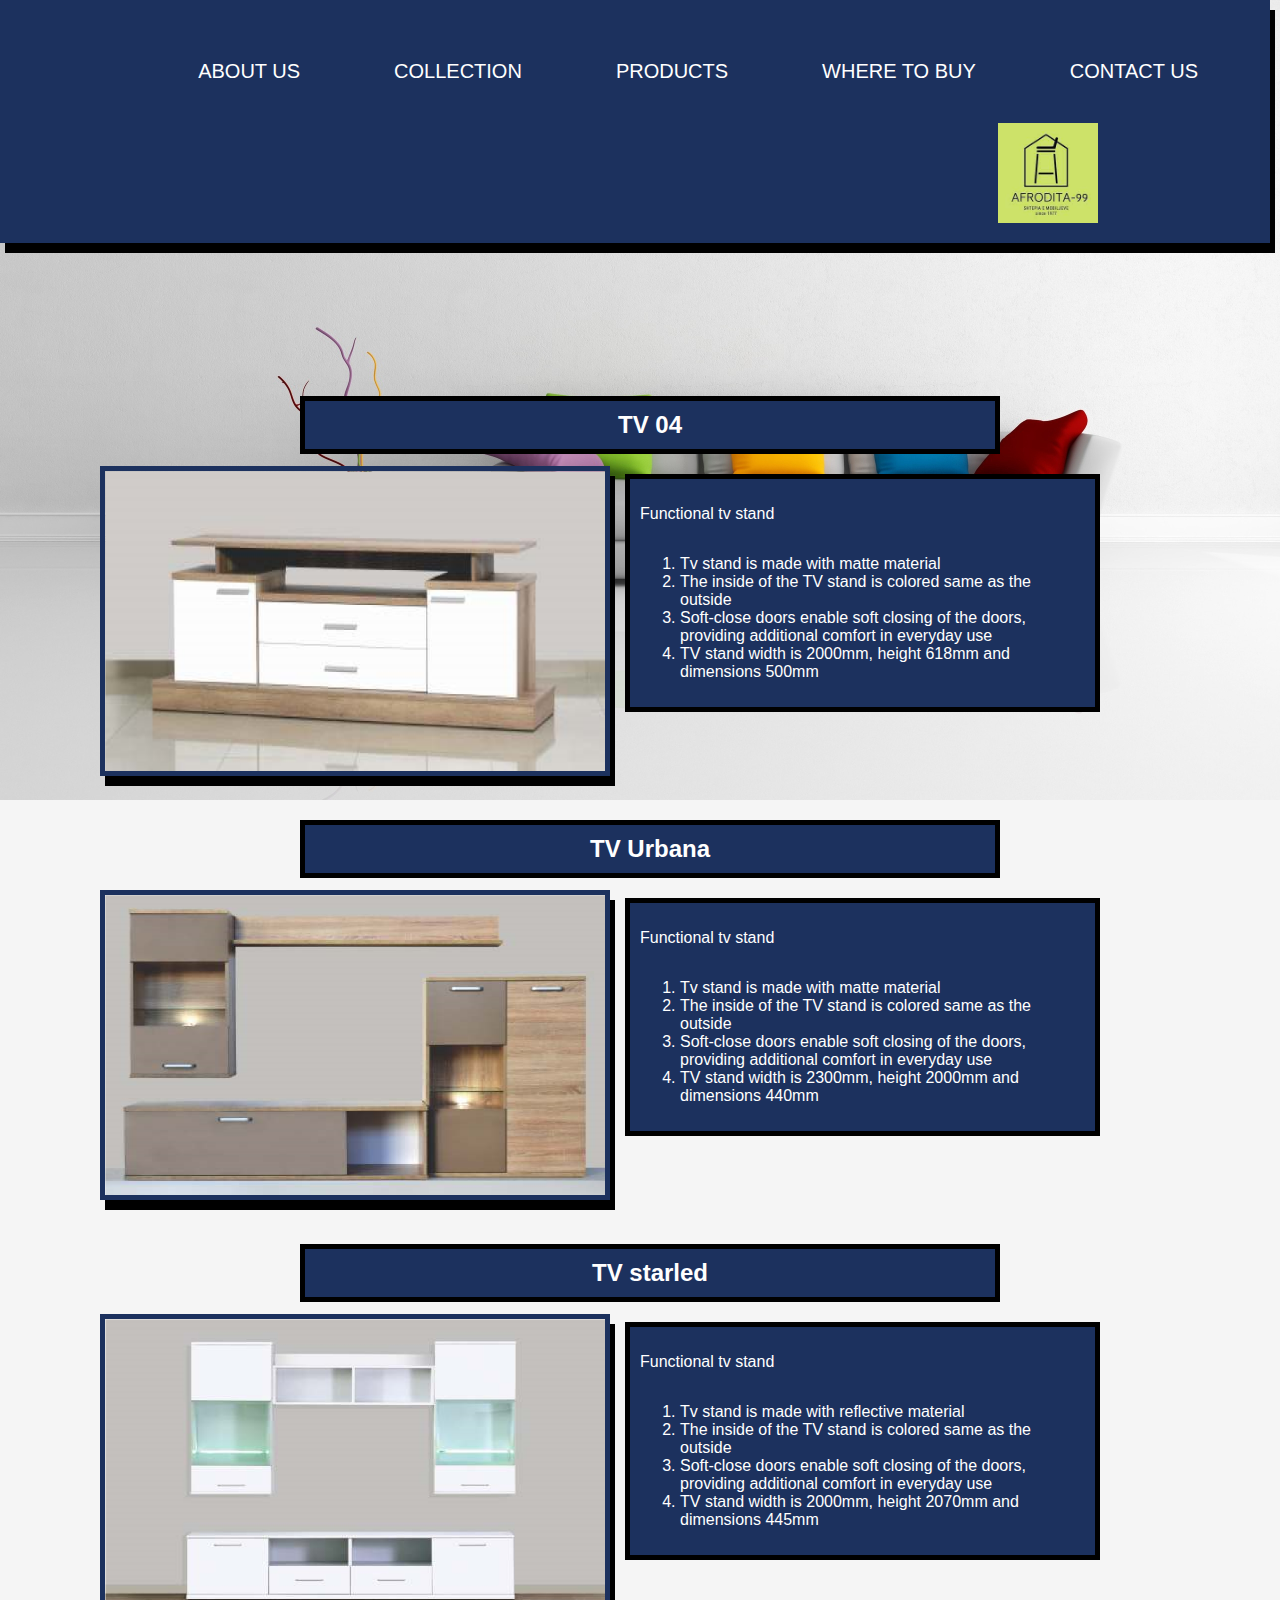
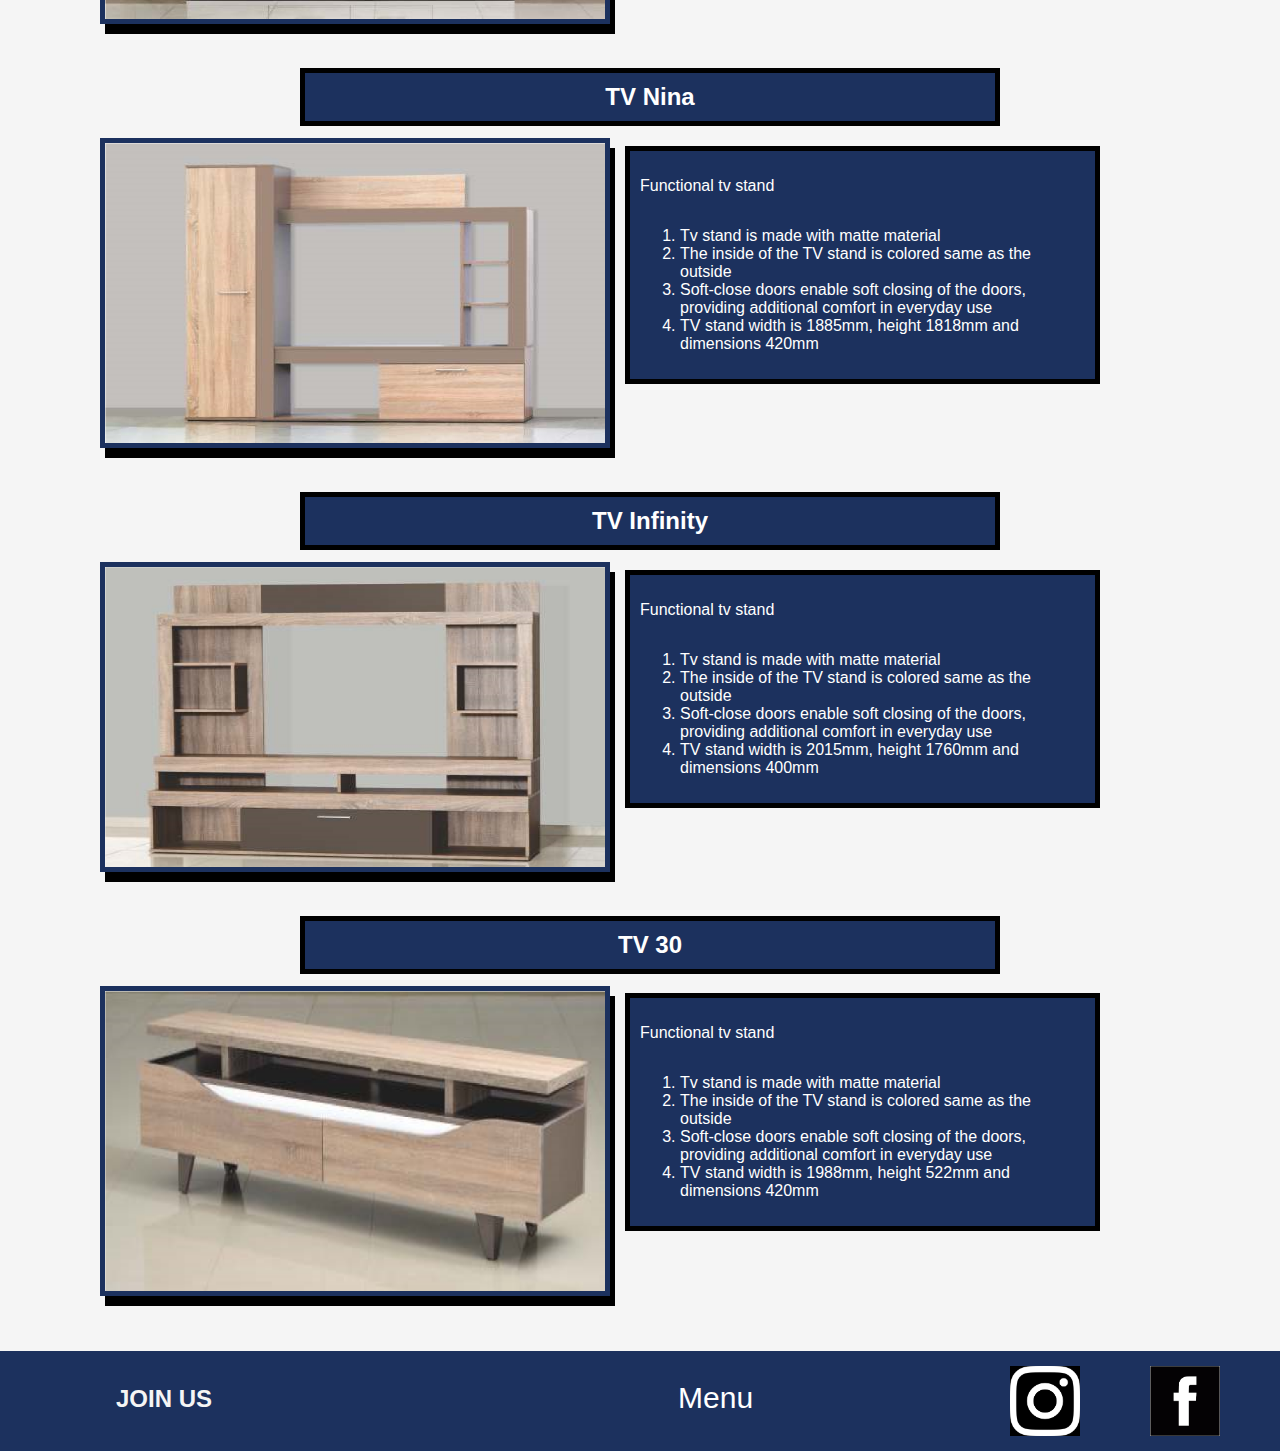
<file: personal project/tables.html>
<!DOCTYPE html>
<html>
<head>
	<meta charset="utf-8">
	<meta name="viewport" content="width=device-width, initial-scale=1">
	<link rel="stylesheet" type="text/css" href="Products.css">
    <link rel="stylesheet" href="furniture.css">
	<title>Products</title>
</head>
<body>
    <div class="topnav">
        <div class="midnav">
           <a href="contactUs.html" >CONTACT US</a>
           <a href="whereToBuy.html" >WHERE TO BUY</a>
           <a href="products.html">PRODUCTS</a>
           <a href="collections.html" >COLLECTION</a>
           <a href="aboutUs.html" >ABOUT US</a>
       </div>	
           <a class="active" href="index.html"><img src="afro99.jfif"></a>
       </div>
       <br><br><br>
       <div><div class="dropdown">
        <button class="dropbtn">Categories</button>
        <div class="dropdown-content">
          <a href="furniture.html">Wardrobes</a>
          <a href="tables.html">Tv Stands</a>
          <a href="products.html">Bedrooms</a>
          <a href="waitingRoom.html">Waiting Room</a>
        </div>
      </div></div>	
    <br><br>


       <div class="products">
        <div class="img">
            <div id="pr1">
                <a><img src="products/tv04.png"></a>
                    <h2 id="h2">TV 04</h2>
                <div id="ol">
                    <p>Functional tv stand</p>
                    <ol>
                        <li>Tv stand is made with matte material</li>
                        <li>The inside of the TV stand is colored same as the outside</li>
                        <li>Soft-close doors enable soft closing of the doors, providing additional comfort in everyday use</li>
                        <li>TV stand width is 2000mm, height 618mm and dimensions 500mm</li>
                    </ol>
                </div>
            </div>
            <br><br><br><br><br><br>
            <div id="pr2">
                <a><img src="products/tvUrbana.png"></a>
                <h2 id="h2">TV Urbana</h2>
                <div id="ol">
                    <p>Functional tv stand</p>
                    <ol>
                        <li>Tv stand is made with matte material</li>
                        <li>The inside of the TV stand is colored same as the outside</li>
                        <li>Soft-close doors enable soft closing of the doors, providing additional comfort in everyday use</li>
                        <li>TV stand width is 2300mm, height 2000mm and dimensions 440mm</li>
                    </ol>
                    </ol>
                </div>
            </div>
            <br><br><br><br><br><br>
            <div id="pr3">
                <a><img src="products/tvStarled.png"></a>
                <h2 id="h2">TV starled</h2>
                <div id="ol">
                    <p>Functional tv stand</p>
                    <ol>
                        <li>Tv stand is made with reflective material</li>
                        <li>The inside of the TV stand is colored same as the outside</li>
                        <li>Soft-close doors enable soft closing of the doors, providing additional comfort in everyday use</li>
                        <li>TV stand width is 2000mm, height 2070mm and dimensions 445mm</li>
                    </ol>
                </div>
            </div>
            <br><br><br><br><br><br>
            <div id="pr4">
                <a ><img src="products/tvNina.png"></a>
                <h2 id="h2">TV Nina</h2>
                <div id="ol">
                    <p>Functional tv stand</p>
                    <ol>
                        <li>Tv stand is made with matte material</li>
                        <li>The inside of the TV stand is colored same as the outside</li>
                        <li>Soft-close doors enable soft closing of the doors, providing additional comfort in everyday use</li>
                        <li>TV stand width is 1885mm, height 1818mm and dimensions 420mm</li>
                    </ol>
                </div>
            </div>
            <br><br><br><br><br><br>
            <div id="pr5">
                <a ><img src="products/tvInfinit.png"></a>
                <h2 id="h2">TV Infinity</h2>
                <div id="ol">
                    <p>Functional tv stand</p>
                    <ol>
                        <li>Tv stand is made with matte material</li>
                        <li>The inside of the TV stand is colored same as the outside</li>
                        <li>Soft-close doors enable soft closing of the doors, providing additional comfort in everyday use</li>
                        <li>TV stand width is 2015mm, height 1760mm and dimensions 400mm</li>
                    </ol>
                </div>
            </div>
            <br><br><br><br><br><br>
            <div id="pr6">
                <a ><img src="products/tv30.png"></a>
                  <h2 id="h2">TV 30</h2>
                <div id="ol">
                    <p>Functional tv stand</p>
                    <ol>
                        <li>Tv stand is made with matte material</li>
                        <li>The inside of the TV stand is colored same as the outside</li>
                        <li>Soft-close doors enable soft closing of the doors, providing additional comfort in everyday use</li>
                        <li>TV stand width is 1988mm, height 522mm and dimensions 420mm</li>
                    </ol>
                </div>
            </div>
        </div>
        <br><br><br><br><br>	
    </div>
    
    <div class="bottomnav">
        <h2>JOIN US</h2>
        <a href="index.html" id="back"><p>Menu</p></a>
        <a href="https://www.facebook.com/aafrodita99/"><img src="facebook.png" id="insta"></a>
        <a href="https://www.instagram.com/aafrodita99/?hl=en"><img src="insta.png" id="face"></a>
    </div>
</body>
</html>
</file>
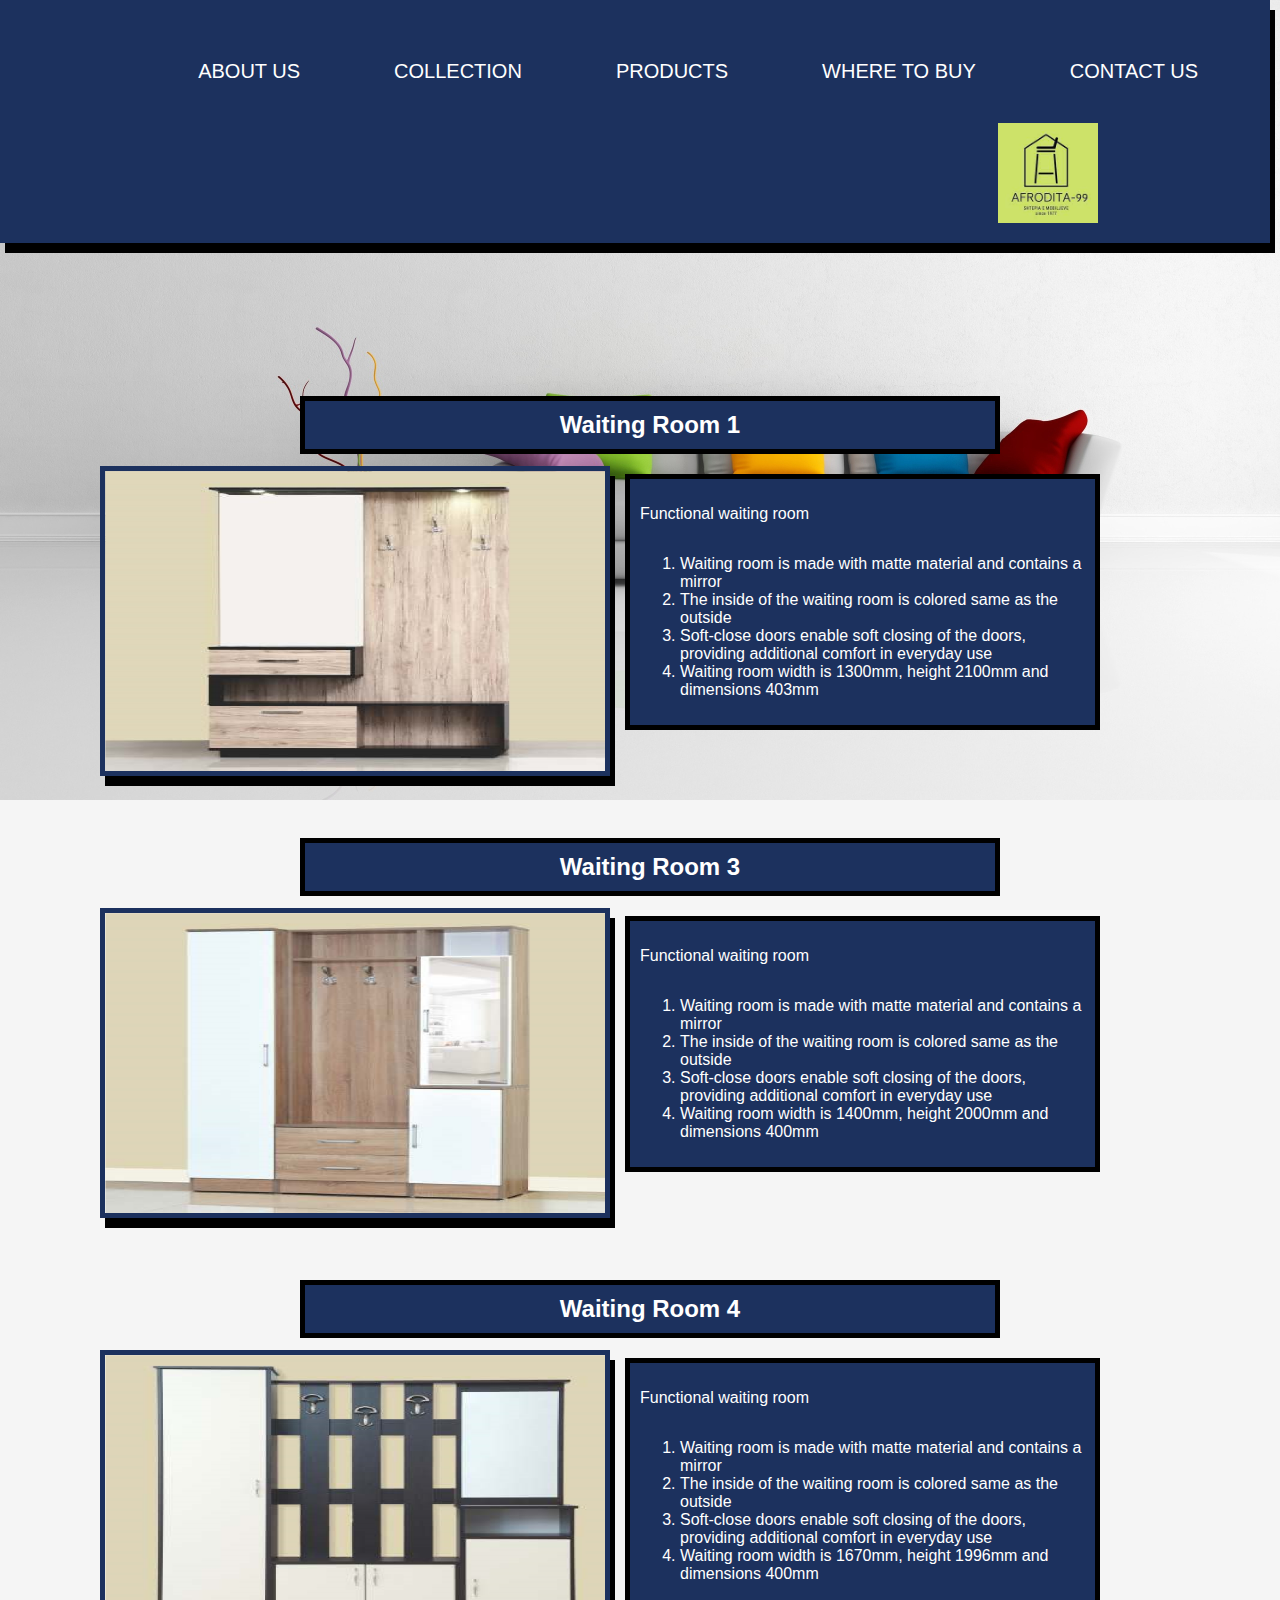
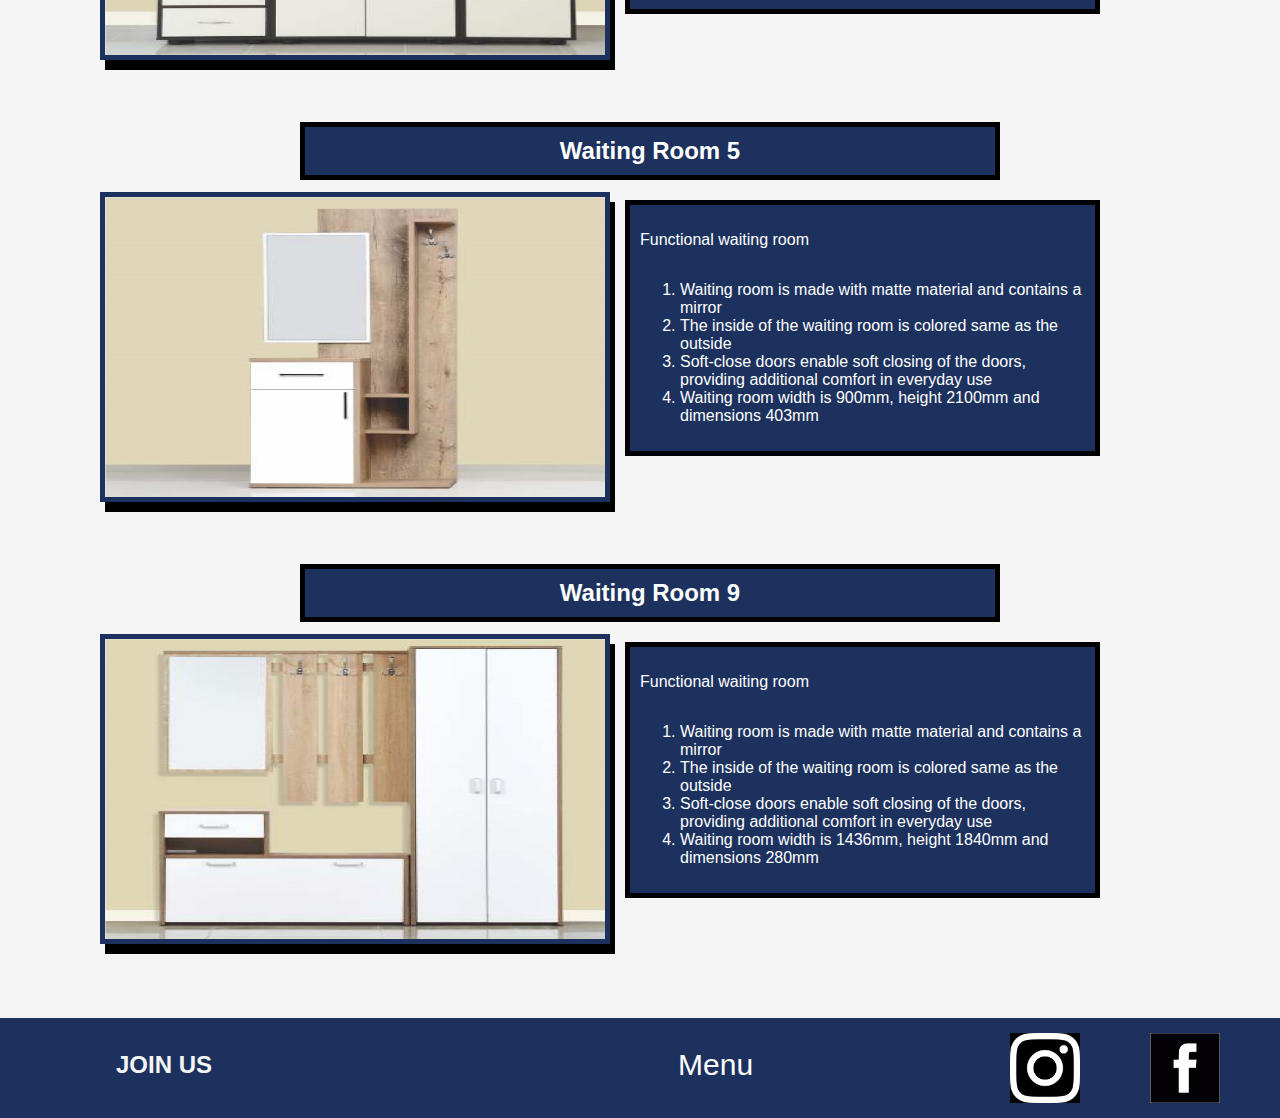
<file: personal project/waitingRoom.html>
<!DOCTYPE html>
<html>
<head>
	<meta charset="utf-8">
	<meta name="viewport" content="width=device-width, initial-scale=1">
	<link rel="stylesheet" type="text/css" href="Products.css">
    <link rel="stylesheet" href="furniture.css">
	<title>Products</title>
</head>
<body>
    <div class="topnav">
        <div class="midnav">
           <a href="contactUs.html" >CONTACT US</a>
           <a href="whereToBuy.html" >WHERE TO BUY</a>
           <a href="products.html" >PRODUCTS</a>
           <a href="collections.html" >COLLECTION</a>
           <a href="aboutUs.html" >ABOUT US</a>
       </div>	
           <a class="active" href="index.html" ><img src="afro99.jfif"></a>
       </div>
       <br><br><br>
       <div><div class="dropdown">
        <button class="dropbtn">Categories</button>
        <div class="dropdown-content">
          <a href="furniture.html">Wardrobes</a>
          <a href="tables.html">Tv Stands</a>
          <a href="products.html">Bedrooms</a>
          <a href="waitingRoom.html">Waiting Room</a>
        </div>
      </div></div>	
    <br><br>


       <div class="products">
        <div class="img">
            <div id="pr1">
                <a ><img src="products/pr01.png"></a>
                    <h2 id="h2">Waiting Room 1</h2>
                <div id="ol">
                    <p>Functional waiting room </p>
                    <ol>
                        <li>Waiting room is made with matte material and contains a mirror</li>
                        <li>The inside of the waiting room is colored same as the outside</li>
                        <li>Soft-close doors enable soft closing of the doors, providing additional comfort in everyday use</li>
                        <li>Waiting room width is 1300mm, height 2100mm and dimensions 403mm</li>
                    </ol>
                </div>
            </div>
            <br><br><br><br><br><br>
            <div id="pr2">
                <a ><img src="products/pr03.png"></a>
                <h2 id="h2">Waiting Room 3</h2>
                <div id="ol">
                    <p>Functional waiting room </p>
                    <ol>
                        <li>Waiting room is made with matte material and contains a mirror</li>
                        <li>The inside of the waiting room is colored same as the outside</li>
                        <li>Soft-close doors enable soft closing of the doors, providing additional comfort in everyday use</li>
                        <li>Waiting room width is 1400mm, height 2000mm and dimensions 400mm</li>
                    </ol>
                </div>
            </div>
            <br><br><br><br><br><br>
            <div id="pr3">
                <a ><img src="products/pr04.png"></a>
                <h2 id="h2">Waiting Room 4</h2>
                <div id="ol">
                    <p>Functional waiting room </p>
                    <ol>
                        <li>Waiting room is made with matte material and contains a mirror</li>
                        <li>The inside of the waiting room is colored same as the outside</li>
                        <li>Soft-close doors enable soft closing of the doors, providing additional comfort in everyday use</li>
                        <li>Waiting room width is 1670mm, height 1996mm and dimensions 400mm</li>
                    </ol>
                </div>
            </div>
            <br><br><br><br><br><br>
            <div id="pr4">
                <a ><img src="products/pr05.png"></a>
                <h2 id="h2">Waiting Room 5</h2>
                <div id="ol">
                    <p>Functional waiting room </p>
                    <ol>
                        <li>Waiting room is made with matte material and contains a mirror</li>
                        <li>The inside of the waiting room is colored same as the outside</li>
                        <li>Soft-close doors enable soft closing of the doors, providing additional comfort in everyday use</li>
                        <li>Waiting room width is 900mm, height 2100mm and dimensions 403mm</li>
                    </ol>
                </div>
            </div>
            <br><br><br><br><br><br>
            <div id="pr5">
                <a ><img src="products/pr09.png"></a>
                <h2 id="h2">Waiting Room 9</h2>
                <div id="ol">
                    <p>Functional waiting room </p>
                    <ol>
                        <li>Waiting room is made with matte material and contains a mirror</li>
                        <li>The inside of the waiting room is colored same as the outside</li>
                        <li>Soft-close doors enable soft closing of the doors, providing additional comfort in everyday use</li>
                        <li>Waiting room width is 1436mm, height 1840mm and dimensions 280mm</li>
                    </ol>
                </div>
            </div>
            
        </div>
    </div>
    <br><br><br><br><br>
    
    <div class="bottomnav">
        <h2>JOIN US</h2>
        <a href="index.html" id="back"><p>Menu</p></a>
        <a href="https://www.facebook.com/aafrodita99/"><img src="facebook.png" id="insta"></a>
        <a href="https://www.instagram.com/aafrodita99/?hl=en"><img src="insta.png" id="face"></a>
    </div>
</body>
</html>
</file>
<file: personal project/style.css>
body{
	background-color: whitesmoke;
	background-image: url("123.jpg");
	background-size: 100%;
	background-repeat: no-repeat;
	background-attachment: fixed;

}
.topnav{
	background-color: #1C315E;
	overflow: hidden;
	box-shadow: 5px 10px;
	color: black;
	margin-right: 10px;
	

}
.topnav a{
	float: right;
	color: black;
	text-align: center;
	padding: 20px 22px;
	text-decoration:none ;
	font-size: 20px;
	margin-right: 50px;
	color: white;

}


.midnav a{
	margin-top: 40px;
}
.midnav a:hover{
	text-decoration: underline;
	transition: 10s;
}
.active img{
	float: left;
	height: 100px;
	width: 100px;
	margin-right: 100px;
	
}
.h1{
	text-align: center; 
	color: white;
	font-family: Verdana, sans-serif;
	margin-top: 300px;
	border: solid black 5px;
	background-color: #1C315E;
	margin-right: 400px;
	margin-left: 400px;
}
.h1 p{
	color: white;
	text-decoration: none;
}
.h1 p:hover{
	text-decoration: line-through;
	transition: 5s;
	color:#1C315E ;

}

{box-sizing: border-box}
body {font-family: Verdana, sans-serif; margin:0}

@media screen and (max-width: 1170px){
  .topnav a{
  	float: left;
  	text-align: center;
  	width: 100%;
  }
  img{
  	display: none;
  }
  body{
  	background-image: none;
  	background-color: #3A4F7A;
  }
  .h1{
  	padding: 20px;
  	margin: 20px;
  }
}
.bottomnav{
	background-color:#1C315E;
  overflow: hidden;
  width: 100%;
  position: relative;
  bottom: 0s;
}
.bottomnav h2{
	 float: left;
  display: block;
  text-align: center;
  padding: 14px 16px;
  text-decoration: none;
  color: whitesmoke;
  margin-left: 100px;
}
.bottomnav img{
    float: right;
	height: 70px;
	width: 70px;
	margin-right: 50px;
	padding: 15px 10px;
}
#back{
	text-decoration: none;
	color: white;
	float: left;
	margin-left: 450px;
	font-size: 30px;

}
#back:hover{
	text-decoration: underline;

}
.content{
	border:none;
	color: white;
	display: flex;
	flex-direction: column;
}
.c1{
	flex: 1;
	padding: 0px 10px;
	margin-left:100px ;
}
.c1 img{
	border: #1C315E solid 5px;
	box-shadow: black 5px 10px;
	height: 250px;
	width: 500px;
	margin-top: 20px;
}
#h2{
	border: #1C315E 5px solid;
	background-color: #1C315E;
	color: white;
	box-shadow: black 5px 10px;
	text-align: center;
	width: 35.5%;

}
.c2{
	flex: 1;
	padding: 0px 10px;
	float: right;
	margin-top: -1269px;
	margin-bottom: 10px;
	margin-right: 100px;
	
}
.c2 img{
	border: #1C315E solid 5px;
	box-shadow: black 5px 10px;
	height: 400px;
	width: 500px;
	margin-top: 20px;

}
#h3{
	border: #1C315E 5px solid;
	background-color: #1C315E;
	color: white;
	box-shadow: black 5px 10px;
	text-align: center;
	
}
.info{
	border: #1C315E solid 5px;
	background-color: #1C315E;
	color: white;
	box-shadow: black 5px 10px;
	width: 45%;
	padding: 5px 10px;
	margin-top: 200px;
	margin-left: 40px;
	font-size: large;
}
.info a{
	color:white ;
}
</file>
<file: personal project/aboutUs.css>
.history{
	text-align: center;
	font-family: Verdana, sans-serif;
	color: white; 
}
.h1{
	border: solid 5px black;
	background-color: #1C315E;
	box-shadow: black 5px 10px;
}
.h1 a{
	text-decoration: none;
	color: white;
}
.h1 a:hover{
	text-decoration: underline;
	color:#1C315E ;
	transition: 5s;

}
.goal{
	border: solid 5px black;
	background-color: #1C315E;
	box-shadow: black 5px 10px;
}
.location{
	border: solid 5px black;
	background-color: #1C315E;
	box-shadow: black 5px 10px;
}
.chapter{
	border: solid 5px black;
	background-color: #1C315E;
	box-shadow: black 5px 10px;
}
body{
	background-color: whitesmoke;
	background-image: url("123.jpg");
	background-size: 100%;
	background-repeat: no-repeat;
	background-attachment: fixed;

}
.h1 img{
	width: 90px;
	height: 90px;
	margin-right: 100%;
	margin-top: -100px;
	padding: 5px;

}
.location a{
	color: white;
}
.location a:hover{
	color: blue;
	transition: 2s;
}
.chapter a{
	color: white;
}
.chapter a:hover{
	color: blue;
	transition: 2s;
}
</file>
<file: personal project/Products.css>
body{
	background-color: whitesmoke;
	background-image: url("123.jpg");
	background-size: 100%;
	background-repeat: no-repeat;
	background-attachment: fixed;

}

.topnav{
	background-color: #1C315E;
	overflow: hidden;
	box-shadow: 5px 10px;
	color: black;
	margin-right: 10px;

	

}
.topnav a{
	float: right;
	color: black;
	text-align: center;
	padding: 20px 22px;
	text-decoration:none ;
	font-size: 20px;
	margin-right: 50px;
	color: white;

}


.midnav a{
	margin-top: 40px;
}
.midnav a:hover{
	text-decoration: underline;
	transition: 10s;
}
.active img{
	float: left;
	height: 100px;
	width: 100px;
	margin-right: 100px;
	
}
{box-sizing: border-box}
body {font-family: Verdana, sans-serif; margin:0}

.bottomnav{
	background-color:#1C315E;
  overflow: hidden;
  width: 100%;
  position: relative;
  bottom: 0;
}
.bottomnav h2{
	 float: left;
  display: block;
  text-align: center;
  padding: 14px 16px;
  text-decoration: none;
  color: whitesmoke;
  margin-left: 100px;
}
.bottomnav img{
    float: right;
	height: 70px;
	width: 70px;
	margin-right: 50px;
	padding: 15px 10px;
}
#back{
	text-decoration: none;
	color: white;
	float: left;
	margin-left: 450px;
	font-size: 30px;

}
#back:hover{
	text-decoration: underline;

}
.img img{
	width: 500px;
	height: 300px;
	display: flex;
	border: solid #1C315E 5px;
	box-shadow: 5px 10px black;
	margin-top: 70px;
	margin-left: -200px;
}
#pr1{
	margin-right: 1000px;
	margin-left: 300px;

}
#pr2{
	margin-right: 1000px;
	margin-left: 300px;
}
#pr3{
	margin-right: 1000px;
	margin-left: 300px;
}
#pr4{

	margin-right: 1000px;
	margin-left: 300px;
}
#pr5{
	margin-right: 1000px;
	margin-left: 300px;
}
#pr6{
	margin-right: 1000px;
	margin-left: 300px;

}
#pr1  #ol{
	border: solid 5px black;
	background-color:#1C315E ;
	color: white;
	padding: 10px;
	text-align: left;
	margin-right:-800px;
	margin-left: 325px;
	display: flex;
	flex-wrap: wrap;

}
#pr1 #h2{
	margin-top: -380px;
	margin-right:-700px;
	text-align: center;
	border: solid 5px black;
	background-color:#1C315E ;
	color: white;
	padding: 10px;

}
#pr2 #ol {
	border: solid 5px black;
	background-color:#1C315E ;
	color: white;
	padding: 10px;
	text-align: left;
	margin-right:-800px;
	margin-left: 325px;
    display: flex;
	flex-wrap: wrap;
}

#pr2 #h2{
	margin-top: -380px;
	margin-right:-700px;
	text-align: center;
	border: solid 5px black;
	background-color:#1C315E ;
	color: white;
	padding: 10px;
}
#pr3 #ol {
	border: solid 5px black;
	background-color:#1C315E ;
	color: white;
	padding: 10px;
	text-align: left;
	margin-right:-800px;
	margin-left: 325px;
    display: flex;
	flex-wrap: wrap;
}

#pr3 #h2{
	margin-top: -380px;
	margin-right:-700px;
	text-align: center;
	border: solid 5px black;
	background-color:#1C315E ;
	color: white;
	padding: 10px;
}
#pr3 #ol {
	border: solid 5px black;
	background-color:#1C315E ;
	color: white;
	padding: 10px;
	text-align: left;
	margin-right:-800px;
	margin-left: 325px;
    display: flex;
	flex-wrap: wrap;
}
#pr4 #h2{
	margin-top: -380px;
	margin-right:-700px;
	text-align: center;
	border: solid 5px black;
	background-color:#1C315E ;
	color: white;
	padding: 10px;
}
#pr4 #ol {
	border: solid 5px black;
	background-color:#1C315E ;
	color: white;
	padding: 10px;
	text-align: left;
	margin-right:-800px;
	margin-left: 325px;
    display: flex;
	flex-wrap: wrap;
}
#pr5 #h2{
	margin-top: -380px;
	margin-right:-700px;
	text-align: center;
	border: solid 5px black;
	background-color:#1C315E ;
	color: white;
	padding: 10px;
}
#pr5 #ol {
	border: solid 5px black;
	background-color:#1C315E ;
	color: white;
	padding: 10px;
	text-align: left;
	margin-right:-800px;
	margin-left: 325px;
    display: flex;
	flex-wrap: wrap;
}
#pr6 #h2{
	margin-top: -380px;
	margin-right:-700px;
	text-align: center;
	border: solid 5px black;
	background-color:#1C315E ;
	color: white;
	padding: 10px;
}
#pr6 #ol {
	border: solid 5px black;
	background-color:#1C315E ;
	color: white;
	padding: 10px;
	text-align: left;
	margin-right:-800px;
	margin-left: 325px;
    display: flex;
	flex-wrap: wrap;
}
#pr7{
	
	margin-right: 1000px;
	margin-left: 300px;

}
#pr8{
	margin-right: 1000px;
	margin-left: 300px;
}
#pr9{
	margin-right: 1000px;
	margin-left: 300px;
}
#pr10{

	margin-right: 1000px;
	margin-left: 300px;
}
#pr11{
	margin-right: 1000px;
	margin-left: 300px;
}
#pr12{
	margin-right: 1000px;
	margin-left: 300px;

}
#pr7  #ol{
	border: solid 5px black;
	background-color:#1C315E ;
	color: white;
	padding: 10px;
	text-align: left;
	margin-right:-800px;
	margin-left: 325px;
	display: flex;
	flex-wrap: wrap;

}
#pr7 #h2{
	margin-top: -380px;
	margin-right:-700px;
	text-align: center;
	border: solid 5px black;
	background-color:#1C315E ;
	color: white;
	padding: 10px;

}
#pr8 #ol {
	border: solid 5px black;
	background-color:#1C315E ;
	color: white;
	padding: 10px;
	text-align: left;
	margin-right:-800px;
	margin-left: 325px;
    display: flex;
	flex-wrap: wrap;
}

#pr8 #h2{
	margin-top: -380px;
	margin-right:-700px;
	text-align: center;
	border: solid 5px black;
	background-color:#1C315E ;
	color: white;
	padding: 10px;
}
#pr9 #ol {
	border: solid 5px black;
	background-color:#1C315E ;
	color: white;
	padding: 10px;
	text-align: left;
	margin-right:-800px;
	margin-left: 325px;
    display: flex;
	flex-wrap: wrap;
}

#pr9 #h2{
	margin-top: -380px;
	margin-right:-700px;
	text-align: center;
	border: solid 5px black;
	background-color:#1C315E ;
	color: white;
	padding: 10px;
}
#pr9 #ol {
	border: solid 5px black;
	background-color:#1C315E ;
	color: white;
	padding: 10px;
	text-align: left;
	margin-right:-800px;
	margin-left: 325px;
    display: flex;
	flex-wrap: wrap;
}
#pr10 #h2{
	margin-top: -380px;
	margin-right:-700px;
	text-align: center;
	border: solid 5px black;
	background-color:#1C315E ;
	color: white;
	padding: 10px;
}
#pr10 #ol {
	border: solid 5px black;
	background-color:#1C315E ;
	color: white;
	padding: 10px;
	text-align: left;
	margin-right:-800px;
	margin-left: 325px;
    display: flex;
	flex-wrap: wrap;
}
#pr11 #h2{
	margin-top: -380px;
	margin-right:-700px;
	text-align: center;
	border: solid 5px black;
	background-color:#1C315E ;
	color: white;
	padding: 10px;
}
#pr11 #ol {
	border: solid 5px black;
	background-color:#1C315E ;
	color: white;
	padding: 10px;
	text-align: left;
	margin-right:-800px;
	margin-left: 325px;
    display: flex;
	flex-wrap: wrap;
}
#pr12 #h2{
	margin-top: -380px;
	margin-right:-700px;
	text-align: center;
	border: solid 5px black;
	background-color:#1C315E ;
	color: white;
	padding: 10px;
}
#pr12 #ol {
	border: solid 5px black;
	background-color:#1C315E ;
	color: white;
	padding: 10px;
	text-align: left;
	margin-right:-800px;
	margin-left: 325px;
    display: flex;
	flex-wrap: wrap;
}
.dropbtn {
	background-color: #1C315E;
	color: white;
	padding: 16px;
	font-size: 26px;
	border: none;
  }
  
  
  .dropdown {
	position: relative;
	margin-left: 1300px;

  }
  
  
  .dropdown-content {
	display: none;
	position: absolute;
	background-color: #f1f1f1;
	box-shadow: 0px 8px 16px 0px black;
  }
  
  
  .dropdown-content a {
	color: black;
	padding: 12px 16px;
	text-decoration: none;
	display: block;
  }
  
 
  .dropdown-content a:hover {background-color: grey;}
  
  
  .dropdown:hover .dropdown-content {display: block;}
  
  
  .dropdown:hover .dropbtn {background-color: #1C315E;}
</file>
<file: personal project/chairs.css>
.topnav{
	background-color: #1C315E;
	overflow: hidden;
	box-shadow: 5px 10px;
	color: black;
	margin-right: 10px;

	

}
.topnav a{
	float: right;
	color: black;
	text-align: center;
	padding: 20px 22px;
	text-decoration:none ;
	font-size: 20px;
	margin-right: 50px;
	color: white;

}


.midnav a{
	margin-top: 40px;
}
.midnav a:hover{
	text-decoration: underline;
	transition: 10s;
}
.active img{
	float: left;
	height: 100px;
	width: 100px;
	margin-right: 100px;
	
}
{box-sizing: border-box}
body {font-family: Verdana, sans-serif; margin:0}

.bottomnav{
	background-color:#1C315E;
    overflow: hidden;
    width: 100%;
    bottom: 0%;
    margin-top: 46px;
}
.bottomnav h2{
	 float: left;
  text-align: center;
  padding: 14px 16px;
  text-decoration: none;
  color: whitesmoke;
  margin-left: 100px;
}
.bottomnav img{
    float: right;
	height: 70px;
	width: 70px;
	margin-right: 50px;
	padding: 15px 10px;
}
#back{
	text-decoration: none;
	color: white;
	float: left;
	margin-left: 450px;
	font-size: 30px;

}
#back:hover{
	text-decoration: underline;

}
.disclaimer{
	border: #1C315E solid 5px;
	box-shadow: 5px 5px 5px 5px black;
	text-align: center;
	background-color: #1C315E;
	color: white;
	padding: 10px;
	margin: 50px;
}


 
  .dropdown-content a:hover {background-color: grey;}
  
  
  .dropdown:hover .dropdown-content {display: block;}
  
  
  .dropdown:hover .dropbtn {background-color: #1C315E;}
</file>
<file: personal project/collection.css>
body{
	background-color: whitesmoke;
	background-image: url("123.jpg");
	background-size: 100%;
	background-repeat: no-repeat;
	background-attachment: fixed;

}

.topnav{
	background-color: #1C315E;
	overflow: hidden;
	box-shadow: 5px 10px;
	color: black;
	margin-right: 10px;
	

}
.topnav a{
	float: right;
	color: black;
	text-align: center;
	padding: 20px 22px;
	text-decoration:none ;
	font-size: 20px;
	margin-right: 50px;
	color: white;

}


.midnav a{
	margin-top: 40px;
}
.midnav a:hover{
	text-decoration: underline;
	transition: 10s;
}
.active img{
	float: left;
	height: 100px;
	width: 100px;
	margin-right: 100px;
	
}
.h1{
	text-align: center; 
	color: white;
	font-family: Verdana, sans-serif;
	margin-top: 300px;
	border: solid black 5px;
	background-color: #1C315E;
	margin-right: 400px;
	margin-left: 400px;
}
{box-sizing: border-box}
body {font-family: Verdana, sans-serif; margin:0}

.collect{
	border: solid 5px #1C315E ;
	background-color: #1C315E;
	box-shadow: 5px 10px black;
	margin-right: 30px;
	margin-left: 20px;
}
#header, #pgh{
	color: white;
	margin-left: 145px;
}

#pic1{
	float: right;
	margin-right: 30px;
}
#pic1 img{
	width: 500px;
	height: 250px;
	box-shadow: 5px 10px black;
}
#pic2{
	float: right;
	margin-right: 10px;
	
}
#pic2 img{
	width: 500px;
	height: 250px;
	box-shadow: 5px 10px black;
}
#pic3{
	float: leftt;
	margin-right: 10px;
	margin-left: 20px;
	
}
#pic3 img {
	width: 450px;
	height: 252px;
	box-shadow: 5px 10px black;
}
#pic4{
	float: right;
	margin-right: 30px;
}
#pic4 img{
	width: 500px;
	height: 250px;
	box-shadow: 5px 10px black;
	margin-top: 10px;
}
#pic5{
	float: right;
	margin-right: 10px;
}
#pic5 img{
	width: 500px;
	height: 250px;
	box-shadow: 5px 10px black;
	margin-top: 10px;
}
#pic6{
	float: left;
	margin-left: 20px;
}
#pic6 img{
	width: 450px;
	height: 250px;
	box-shadow: 5px 10px black;
	margin-top: 10px;
	margin-bottom: 30px;
}

#pic7{
	float: right;
	margin-right: 30px;
}
#pic7 img{
	width: 500px;
	height: 250px;
	box-shadow: 5px 10px black;
	margin-top: 30px;
}
#pic8{
	float: right;
	margin-right: 10px;
	
}
#pic8 img{
	width: 500px;
	height: 250px;
	box-shadow: 5px 10px black;
	margin-top: 30px;
	
}
#pic9{
	margin-right: 20px;
	margin-left: 20px;
	
}
#pic9 img {
	width: 450px;
	height: 252px;
	box-shadow: 5px 10px black;
}
#pic10{
	float: right;
	margin-right: 30px;
}
#pic10 img{
	width: 500px;
	height: 250px;
	box-shadow: 5px 10px black;
}
#pic11{
	float: right;
	margin-right: 10px;
}
#pic11 img{
	width: 500px;
	height: 250px;
	box-shadow: 5px 10px black;
}
#pic12{
	float: left;
	margin-left: 20px;
}
#pic12 img{
	width: 450px;
	height: 250px;
	box-shadow: 5px 10px black;
}
.bottomnav{
	background-color:#1C315E;
  overflow: hidden;
  width: 100%;

}
.bottomnav h2{
	 float: left;
  display: block;
  text-align: center;
  padding: 14px 16px;
  text-decoration: none;
  color: whitesmoke;
  margin-left: 100px;
}
.bottomnav img{
    float: right;
	height: 70px;
	width: 70px;
	margin-right: 50px;
	padding: 15px 10px;
}
#back{
	text-decoration: none;
	color: white;
	float: left;
	margin-left: 450px;
	font-size: 30px;

}
#back:hover{
	text-decoration: underline;

}
</file>
<file: personal project/contactUs.css>
body{
	background-color: whitesmoke;
	background-image: url("123.jpg");
	background-size: 100%;
	background-repeat: no-repeat;
	background-attachment: fixed;

}

.topnav{
	background-color: #1C315E;
	overflow: hidden;
	box-shadow: 5px 10px;
	color: black;
	margin-right: 10px;

	

}
.topnav a{
	float: right;
	color: black;
	text-align: center;
	padding: 20px 22px;
	text-decoration:none ;
	font-size: 20px;
	margin-right: 50px;
	color: white;

}


.midnav a{
	margin-top: 40px;
}
.midnav a:hover{
	text-decoration: underline;
	transition: 10s;
}
.active img{
	float: left;
	height: 100px;
	width: 100px;
	margin-right: 100px;
	
}
{box-sizing: border-box}
body {font-family: Verdana, sans-serif; margin:0}


.bottomnav{
background-color:#1C315E;
  overflow: hidden;
  width: 100%;
  position: relative;
  bottom: 0;
  
}
.bottomnav h2{
	 float: left;
  display: block;
  text-align: center;
  padding: 14px 16px;
  text-decoration: none;
  color: whitesmoke;
  margin-left: 100px;
}
.bottomnav img{
    float: right;
	height: 70px;
	width: 70px;
	margin-right: 50px;
	padding: 15px 10px;
}
#back{
	text-decoration: none;
	color: white;
	float: left;
	margin-left: 450px;
	font-size: 30px;

}
#back:hover{
	text-decoration: underline;

}
.container{
	background-color:#1C315E ;
	border: solid #1C315E 5px ;
	margin: auto;
	width: 75%;
}
input[type="text"], input[type="email"] {
    width: 30%;
    height: 46px;
    margin-left: 130px;
}
input[type="text"], input[type="email"], textarea{
	color: white;
	background-color:#EAFDFC ;
	border: none ;
	margin-top: 6px;
	margin-right: 10px;
	padding-left:20px ;
	font-size: 18px;
}

textarea {
    height: 200px;
    width: 98%;
    padding-top: 24px;
    margin-right: 20px;

}

input[type="submit"] {
    background-color: #30bae7;
    border: none;
    font-size: 18px;
    text-transform: uppercase;
    margin-left: 400px;
    margin-top: 15px;
    margin-bottom: 15px;
}
.big-button {
    padding: 25px 85px;
    color: white;
}
.title-box{
	color: white;
	text-align: center;
}
</file>
<file: personal project/furniture.css>
.topnav{
	background-color: #1C315E;
	overflow: hidden;
	box-shadow: 5px 10px;
	color: black;
	margin-right: 10px;

	

}
.topnav a{
	float: right;
	color: black;
	text-align: center;
	padding: 20px 22px;
	text-decoration:none ;
	font-size: 20px;
	margin-right: 50px;
	color: white;

}


.midnav a{
	margin-top: 40px;
}
.midnav a:hover{
	text-decoration: underline;
	transition: 10s;
}
.active img{
	float: left;
	height: 100px;
	width: 100px;
	margin-right: 100px;
	
}
{box-sizing: border-box}
body {font-family: Verdana, sans-serif; margin:0}

.bottomnav{
	background-color:#1C315E;
    overflow: hidden;
  width: 100%;
 bottom: 0%;
 margin-top: 30px;
}
.bottomnav h2{
	 float: left;
  text-align: center;
  padding: 14px 16px;
  text-decoration: none;
  color: whitesmoke;
  margin-left: 100px;
}
.bottomnav img{
    float: right;
	height: 70px;
	width: 70px;
	margin-right: 50px;
	padding: 15px 10px;
}
#back{
	text-decoration: none;
	color: white;
	float: left;
	margin-left: 450px;
	font-size: 30px;

}
#back:hover{
	text-decoration: underline;

}
.img img{
	width: 500px;
	height: 300px;
	display: flex;
	border: solid #1C315E 5px;
	box-shadow: 5px 10px black;
	margin-top: 70px;
	margin-left: -200px;
}
#pr1{
	margin-right: 1000px;
	margin-left: 300px;

}
#pr2{
	margin-right: 1000px;
	margin-left: 300px;
}
#pr3{
	margin-right: 1000px;
	margin-left: 300px;
}
#pr4{

	margin-right: 1000px;
	margin-left: 300px;
}
#pr5{
	margin-right: 1000px;
	margin-left: 300px;
}
#pr6{
	margin-right: 1000px;
	margin-left: 300px;

}
#pr1  #ol{
	border: solid 5px black;
	background-color:#1C315E ;
	color: white;
	padding: 10px;
	text-align: left;
	margin-right:-800px;
	margin-left: 325px;
	display: flex;
	flex-wrap: wrap;

}
#pr1 #h2{
	margin-top: -380px;
	margin-right:-700px;
	text-align: center;
	border: solid 5px black;
	background-color:#1C315E ;
	color: white;
	padding: 10px;

}
#pr2 #ol {
	border: solid 5px black;
	background-color:#1C315E ;
	color: white;
	padding: 10px;
	text-align: left;
	margin-right:-800px;
	margin-left: 325px;
    display: flex;
	flex-wrap: wrap;
}

#pr2 #h2{
	margin-top: -380px;
	margin-right:-700px;
	text-align: center;
	border: solid 5px black;
	background-color:#1C315E ;
	color: white;
	padding: 10px;
}
#pr3 #ol {
	border: solid 5px black;
	background-color:#1C315E ;
	color: white;
	padding: 10px;
	text-align: left;
	margin-right:-800px;
	margin-left: 325px;
    display: flex;
	flex-wrap: wrap;
}

#pr3 #h2{
	margin-top: -380px;
	margin-right:-700px;
	text-align: center;
	border: solid 5px black;
	background-color:#1C315E ;
	color: white;
	padding: 10px;
}
#pr3 #ol {
	border: solid 5px black;
	background-color:#1C315E ;
	color: white;
	padding: 10px;
	text-align: left;
	margin-right:-800px;
	margin-left: 325px;
    display: flex;
	flex-wrap: wrap;
}
#pr4 #h2{
	margin-top: -380px;
	margin-right:-700px;
	text-align: center;
	border: solid 5px black;
	background-color:#1C315E ;
	color: white;
	padding: 10px;
}
#pr4 #ol {
	border: solid 5px black;
	background-color:#1C315E ;
	color: white;
	padding: 10px;
	text-align: left;
	margin-right:-800px;
	margin-left: 325px;
    display: flex;
	flex-wrap: wrap;
}
#pr5 #h2{
	margin-top: -380px;
	margin-right:-700px;
	text-align: center;
	border: solid 5px black;
	background-color:#1C315E ;
	color: white;
	padding: 10px;
}
#pr5 #ol {
	border: solid 5px black;
	background-color:#1C315E ;
	color: white;
	padding: 10px;
	text-align: left;
	margin-right:-800px;
	margin-left: 325px;
    display: flex;
	flex-wrap: wrap;
}
#pr6 #h2{
	margin-top: -380px;
	margin-right:-700px;
	text-align: center;
	border: solid 5px black;
	background-color:#1C315E ;
	color: white;
	padding: 10px;
}
#pr6 #ol {
	border: solid 5px black;
	background-color:#1C315E ;
	color: white;
	padding: 10px;
	text-align: left;
	margin-right:-800px;
	margin-left: 325px;
    display: flex;
	flex-wrap: wrap;
}
.dropbtn {
	background-color: #1C315E;
	color: white;
	padding: 16px;
	font-size: 26px;
	border: none;
  }
  
  
  .dropdown {
	position: relative;
	margin-left: 1300px;

  }
  
  
  .dropdown-content {
	display: none;
	position: absolute;
	background-color: #f1f1f1;
	box-shadow: 0px 8px 16px 0px black;
  }
  
  
  .dropdown-content a {
	color: black;
	padding: 12px 16px;
	text-decoration: none;
	display: block;
  }
  
 
  .dropdown-content a:hover {background-color: grey;}
  
  
  .dropdown:hover .dropdown-content {display: block;}
  
  
  .dropdown:hover .dropbtn {background-color: #1C315E;}
</file>
